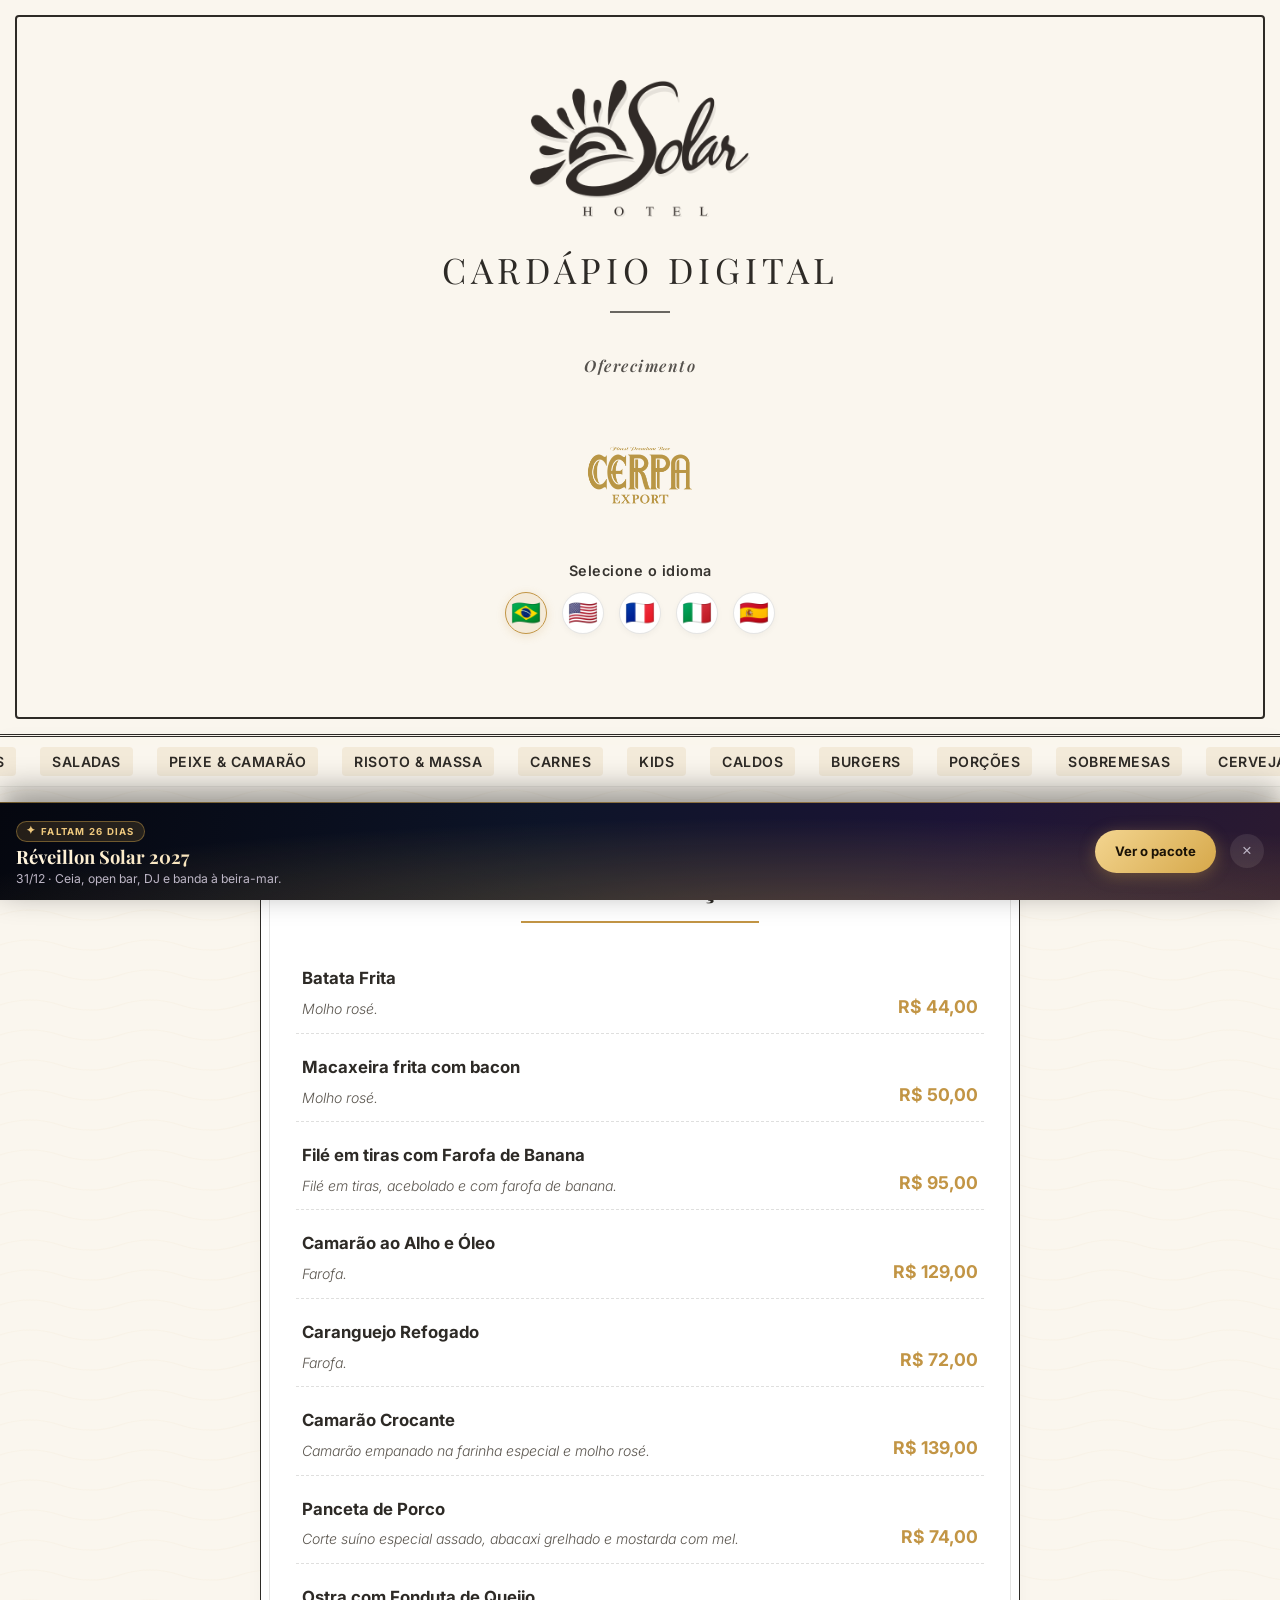
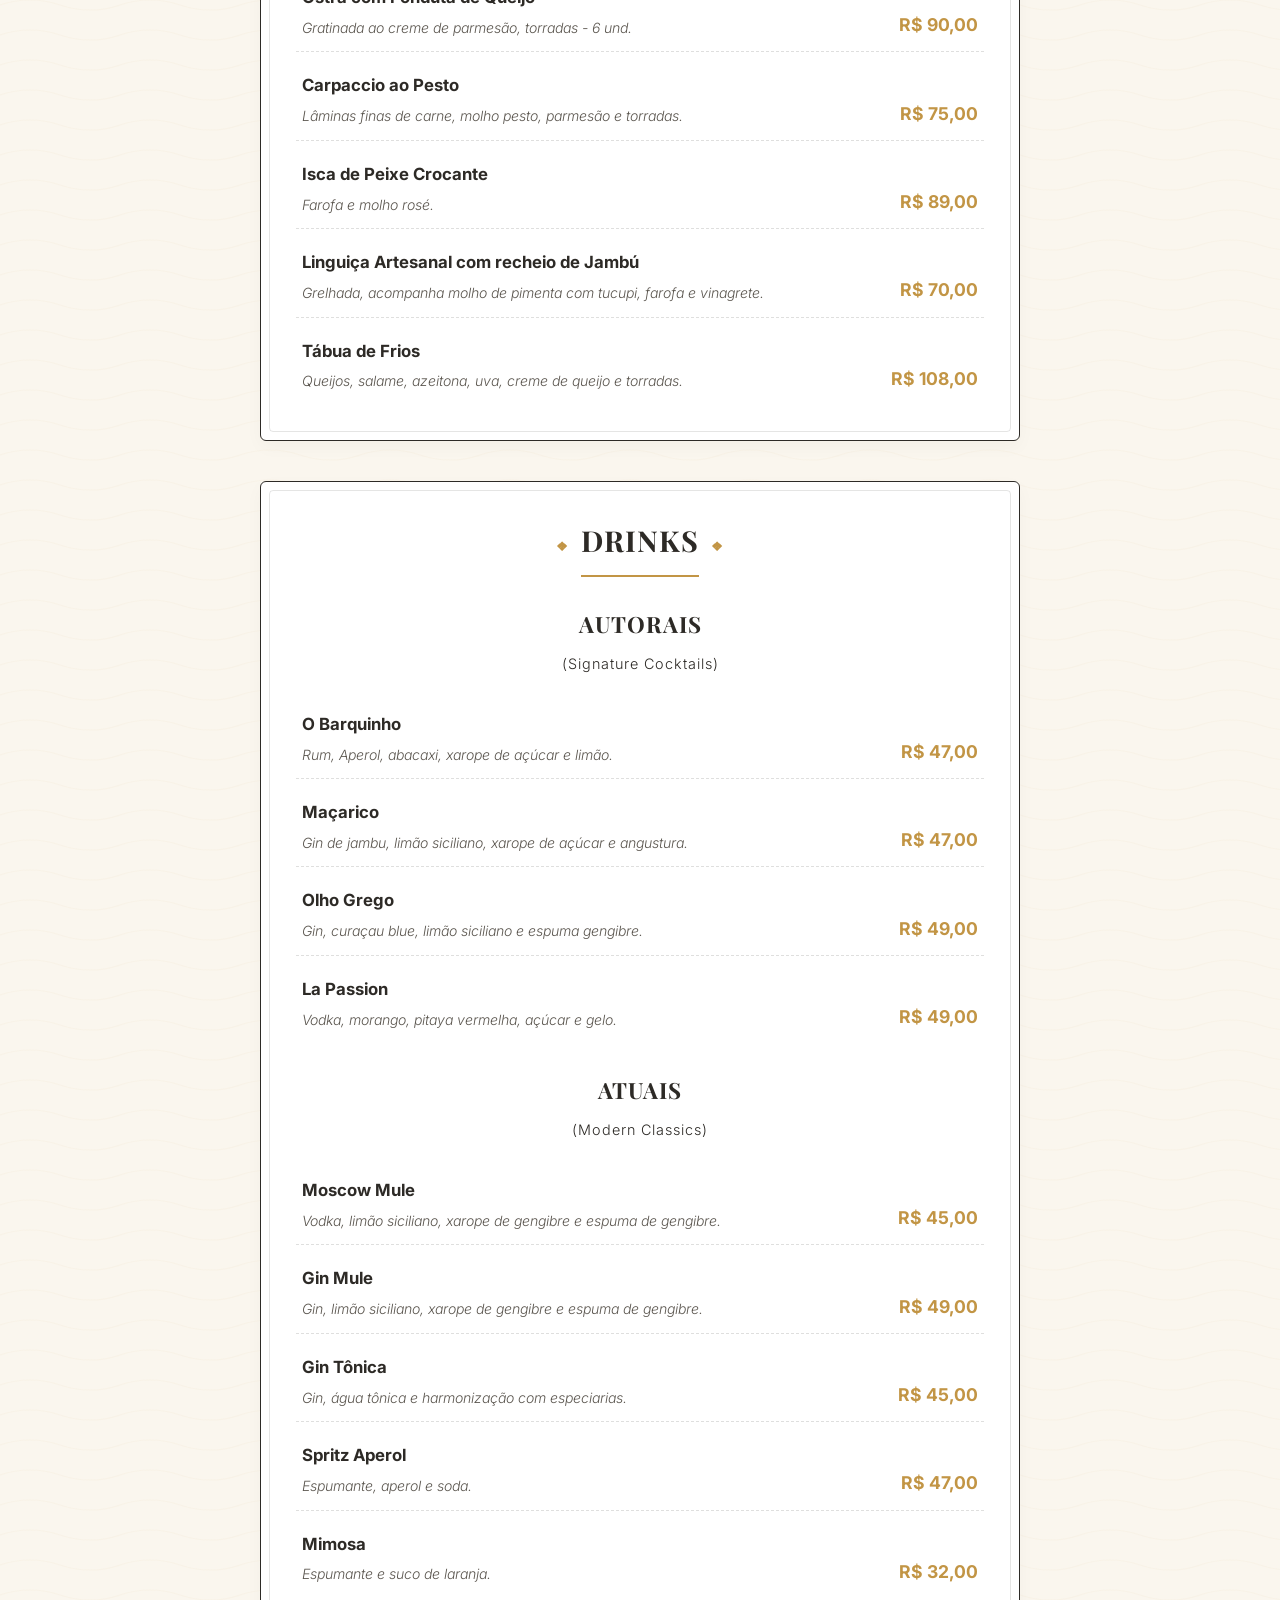
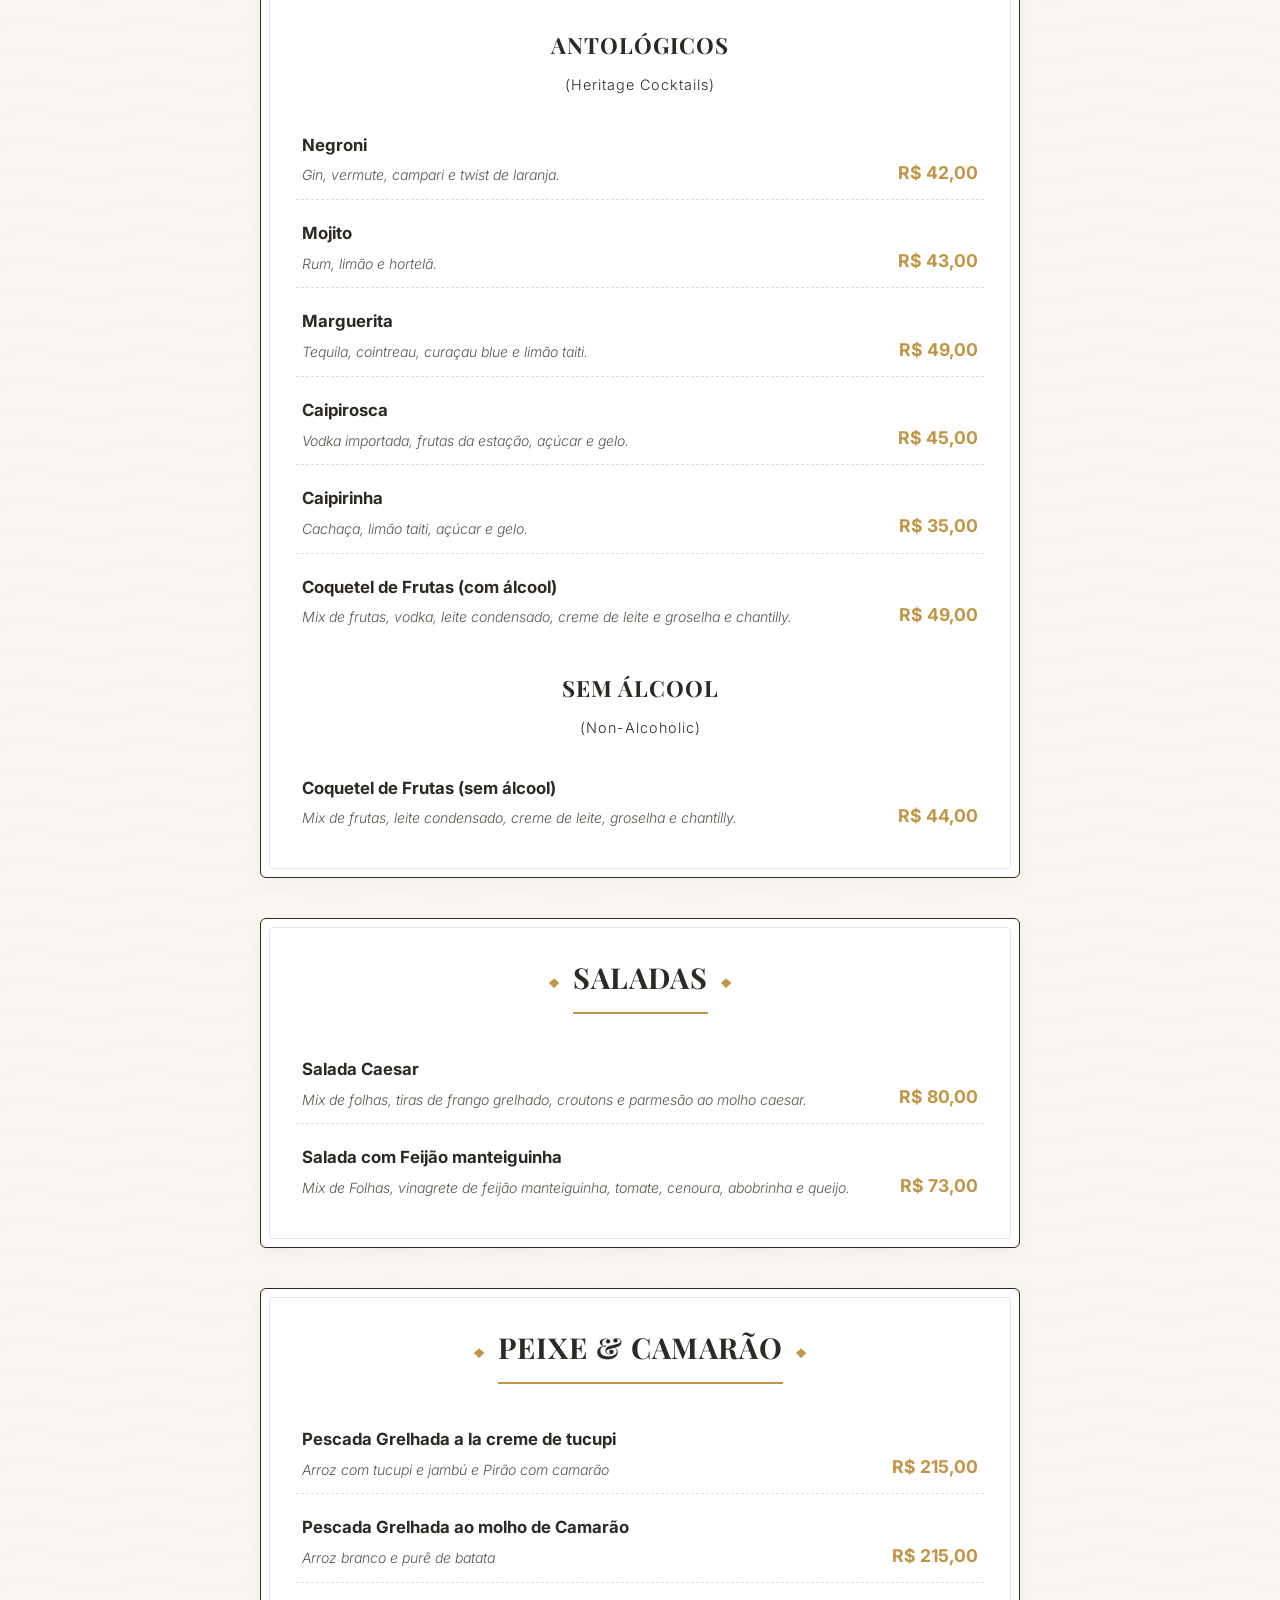
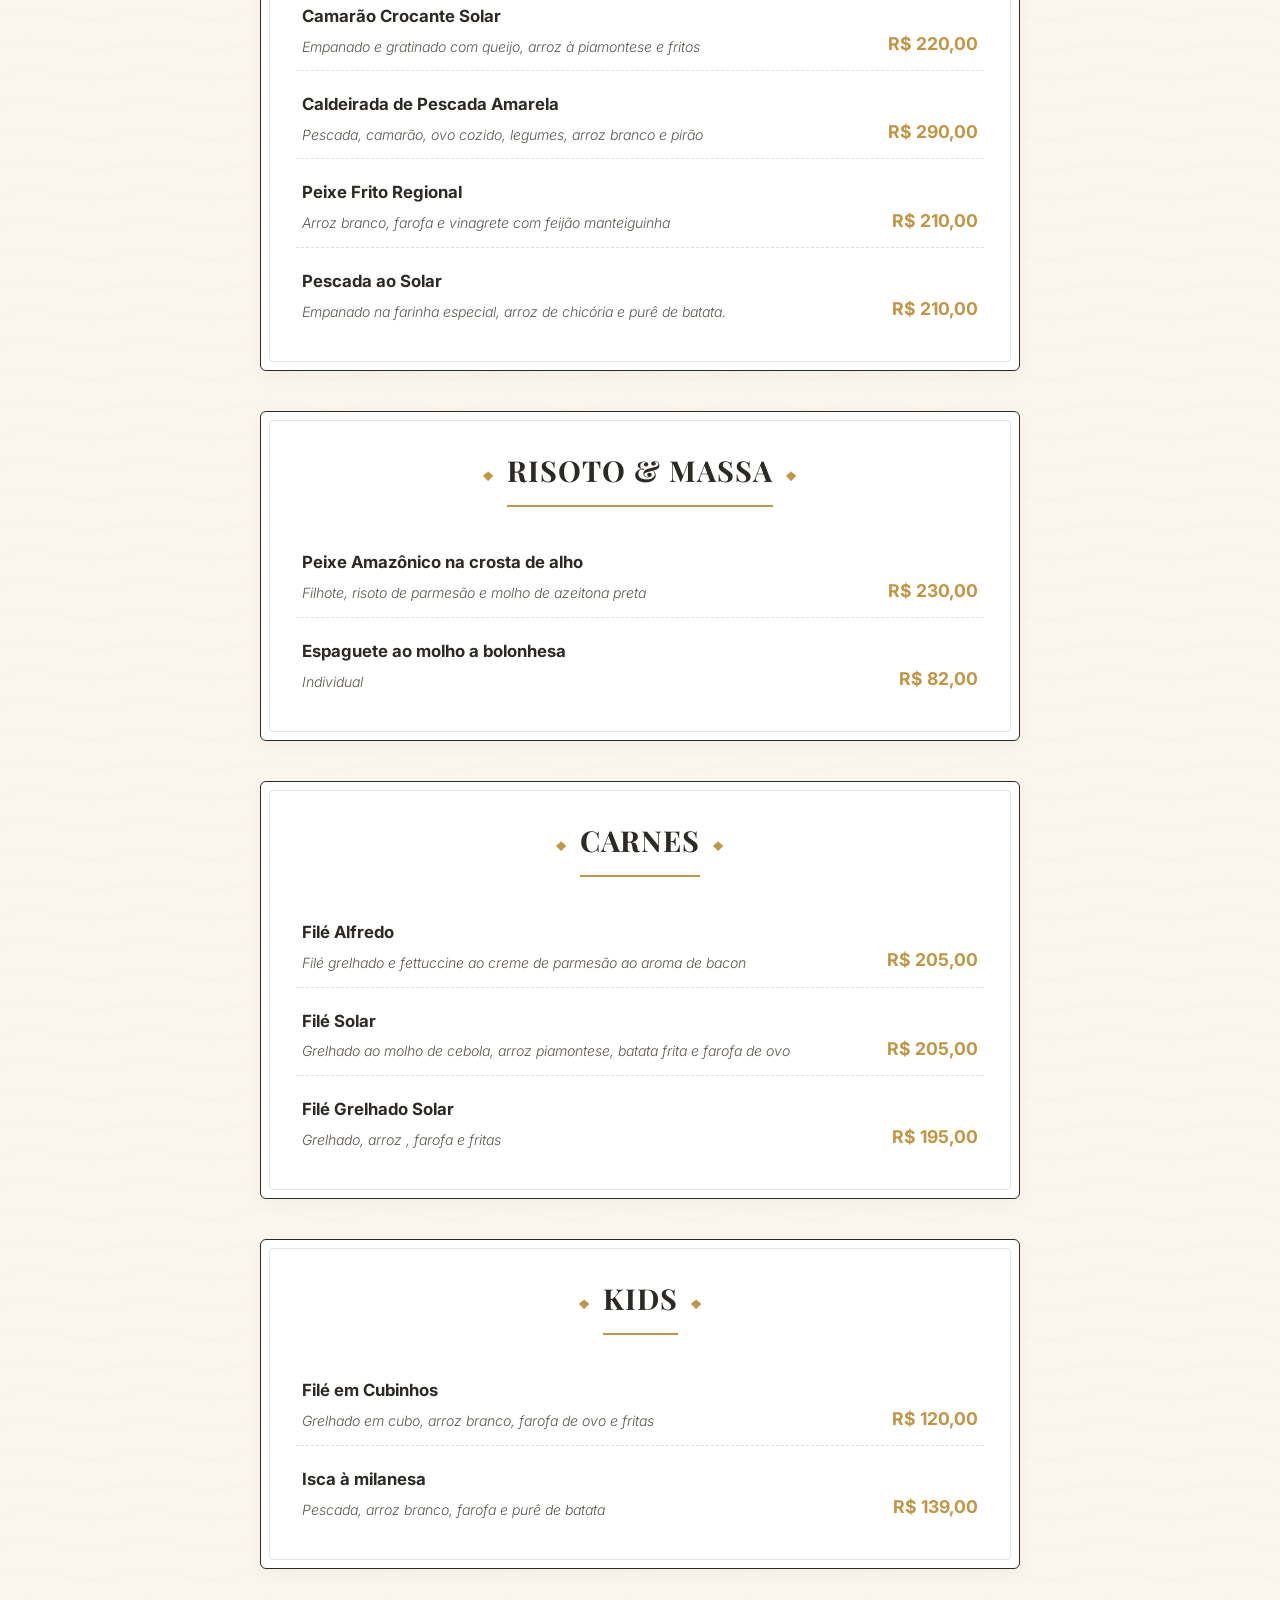
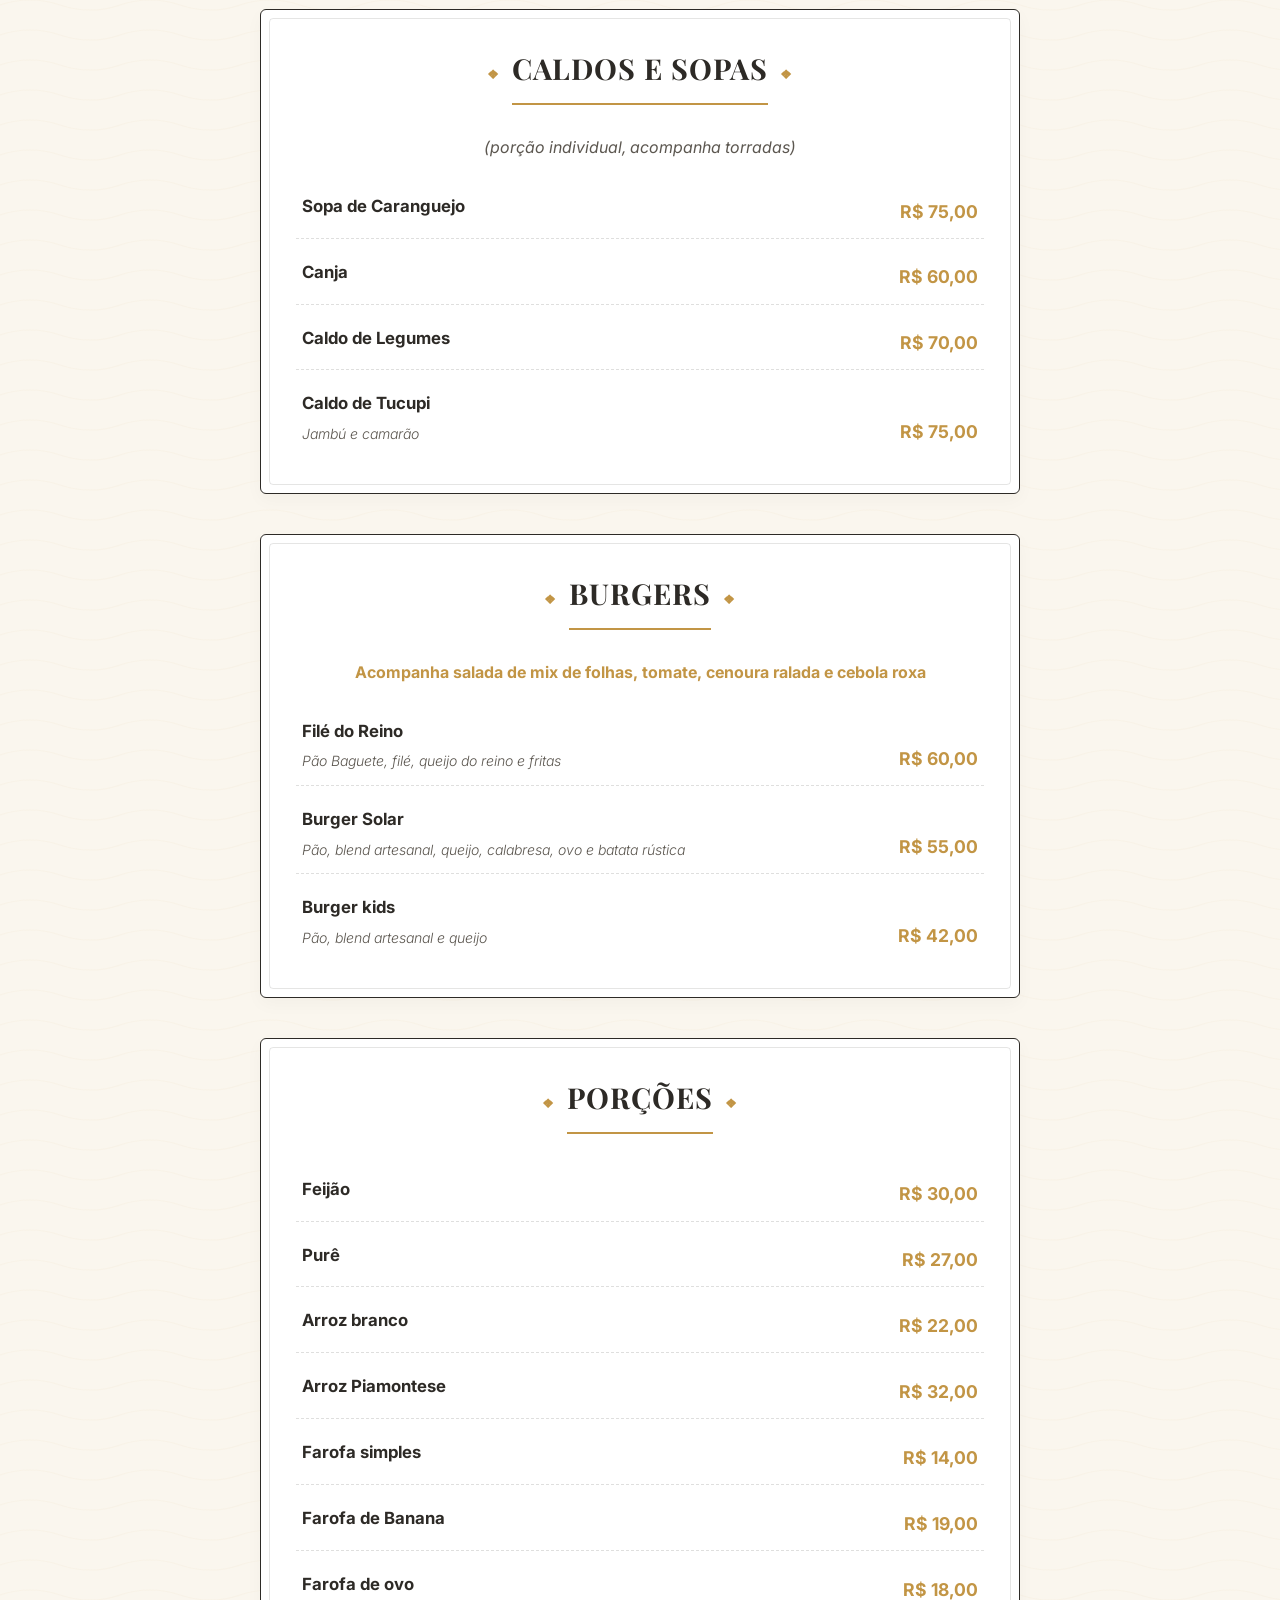
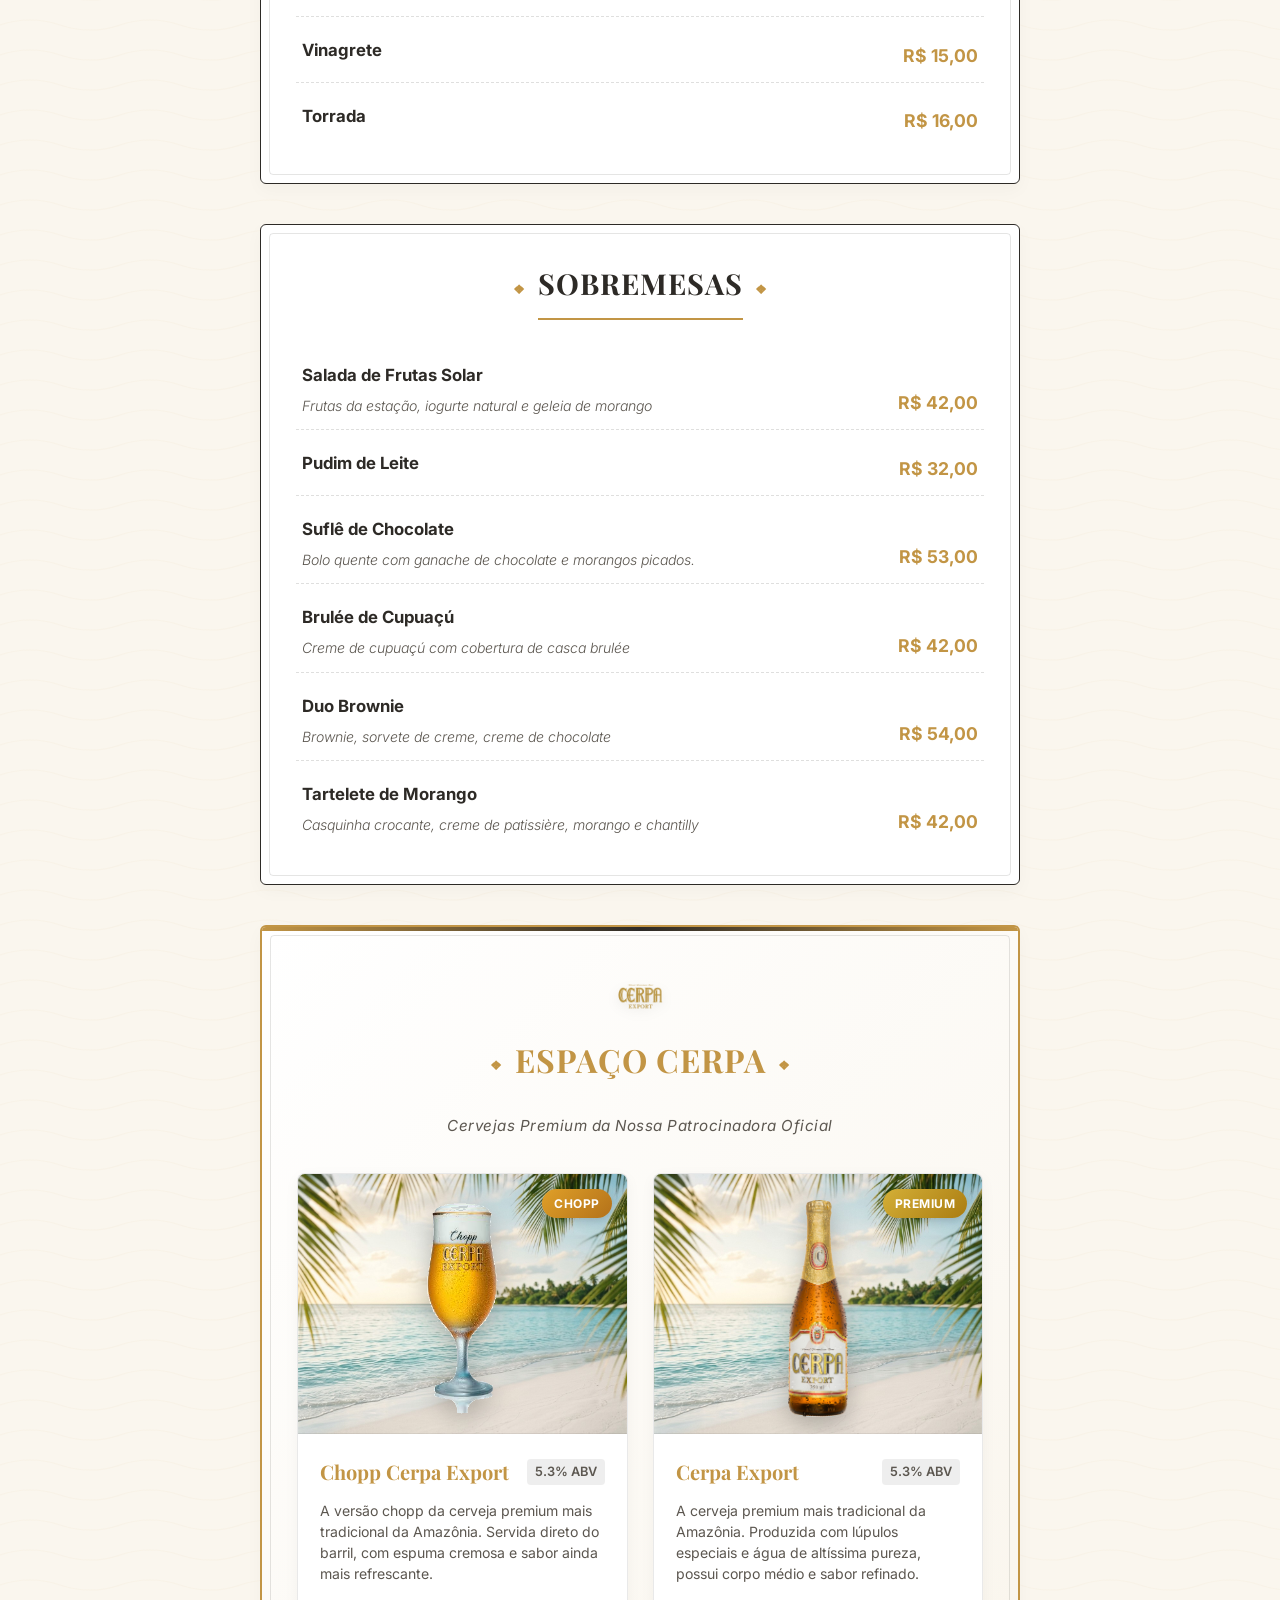
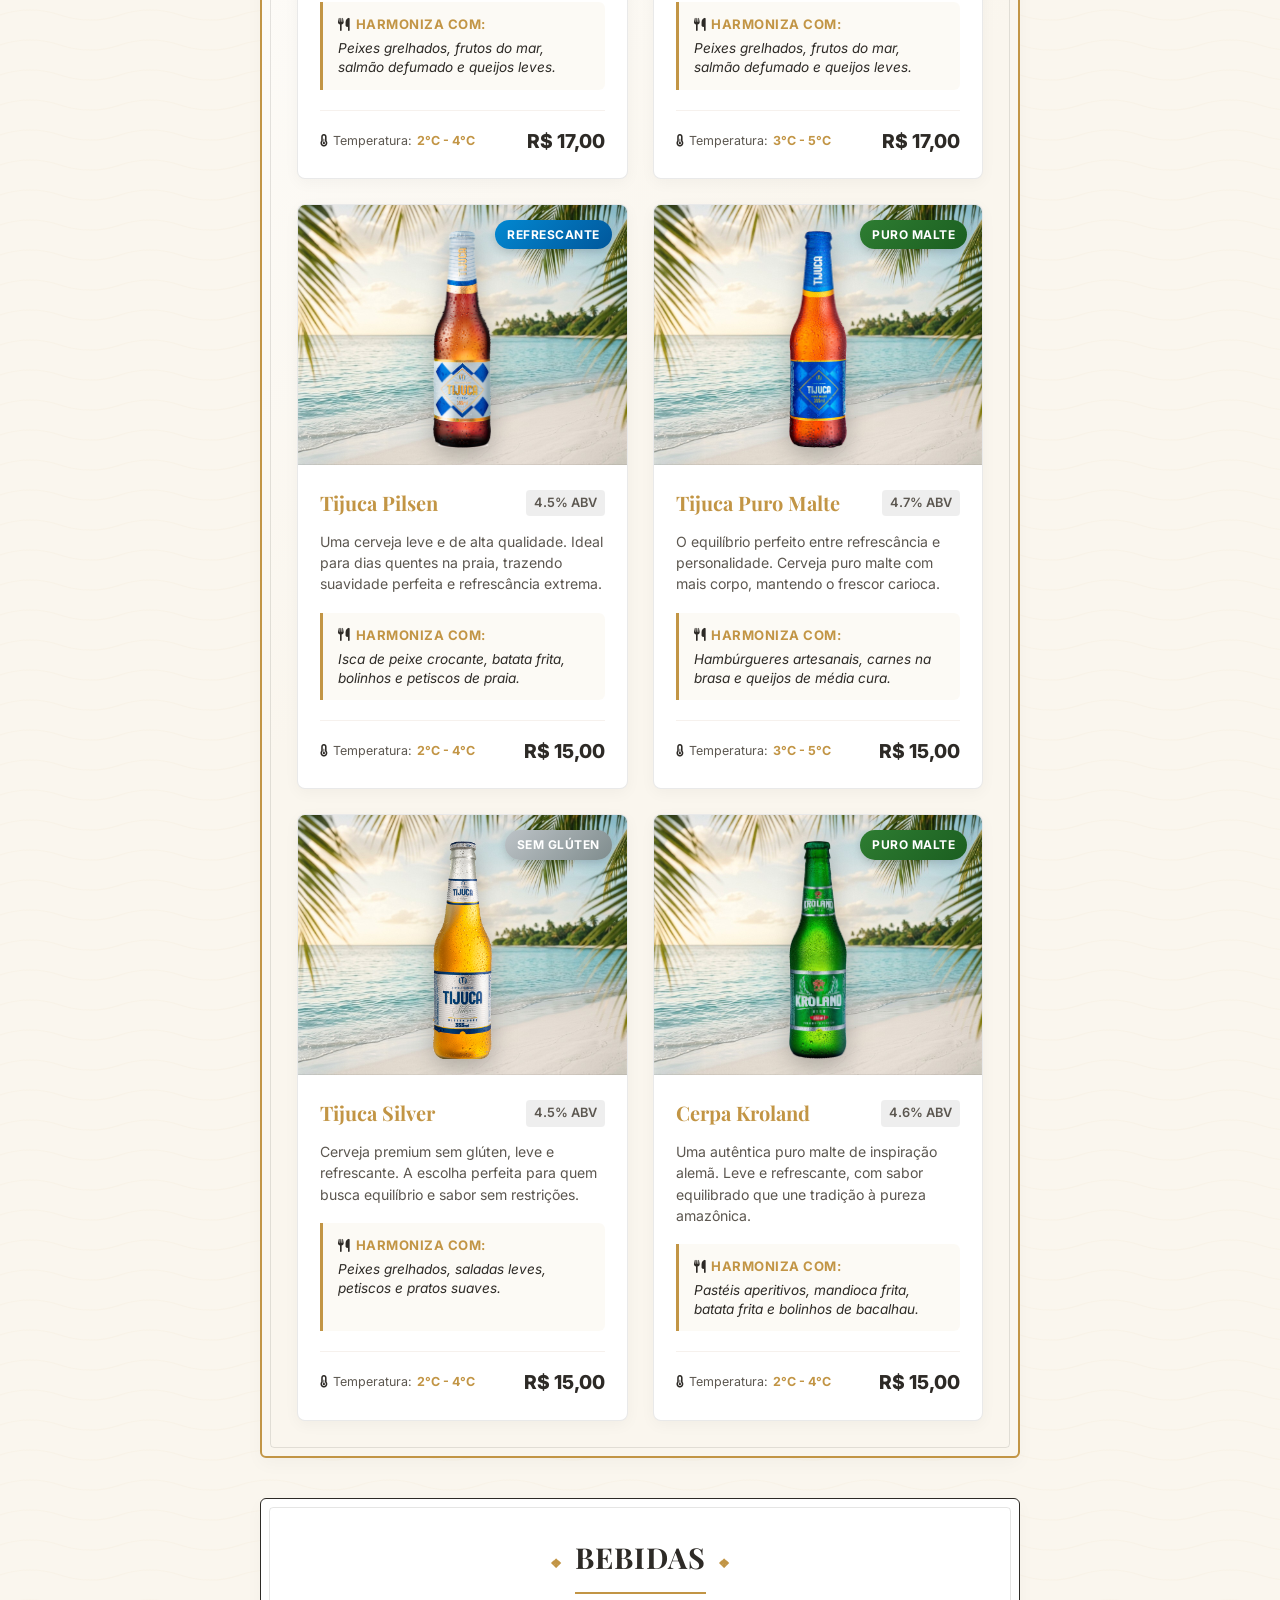
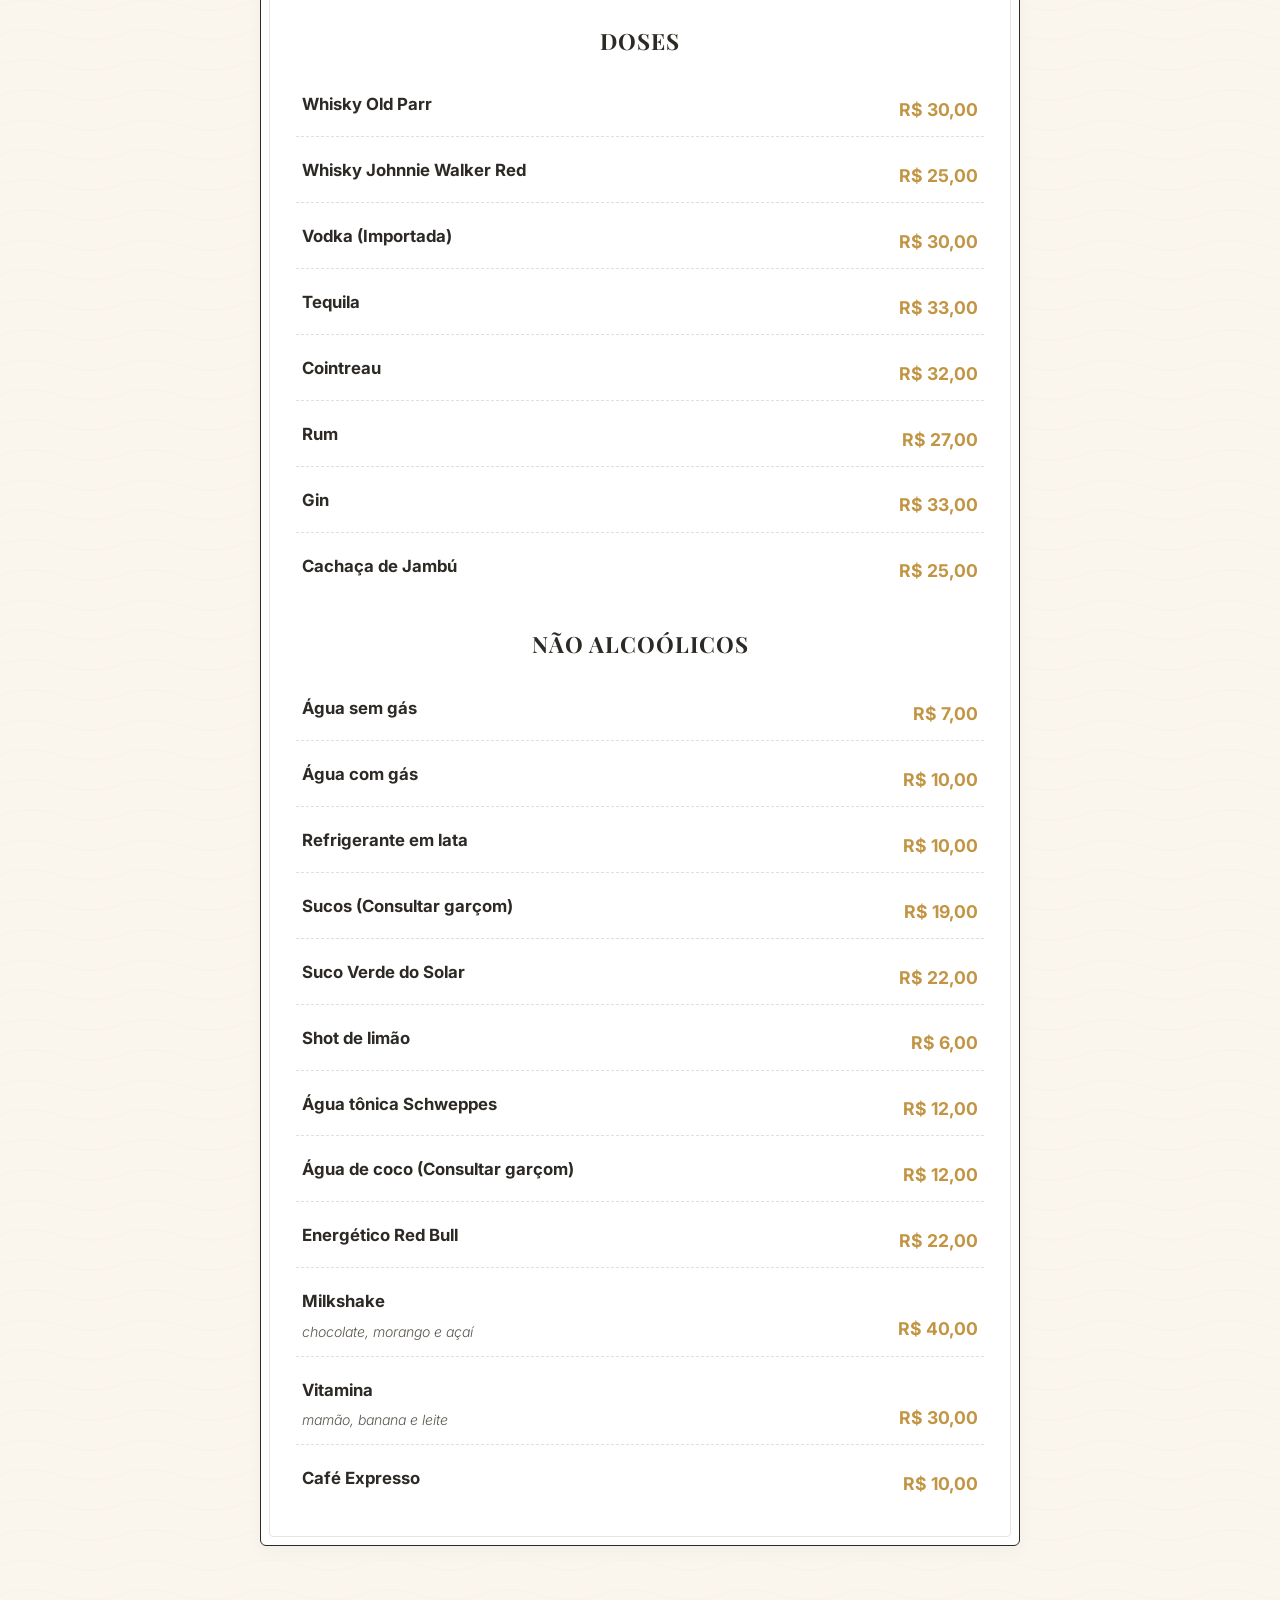
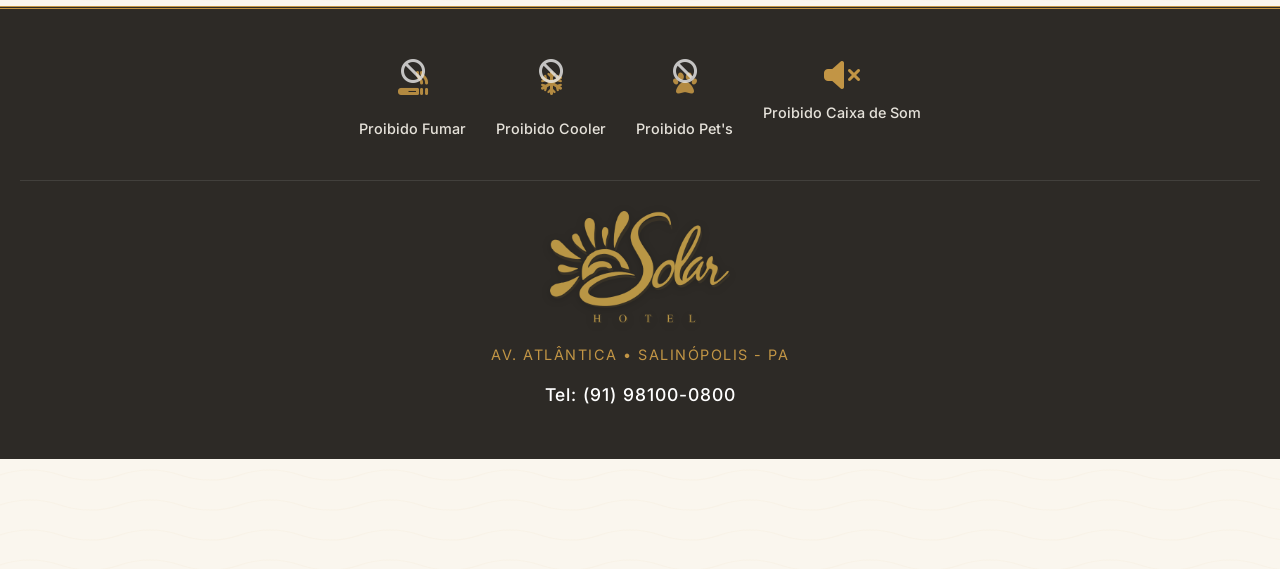
<file: index.html>
<!DOCTYPE html>
<html lang="pt-BR">

<head>
    <meta charset="UTF-8">
    <meta name="viewport" content="width=device-width, initial-scale=1.0">
    <title>Hotel Solar - Cardápio</title>
    <!-- Google Fonts -->
    <link rel="preconnect" href="https://fonts.googleapis.com">
    <link rel="preconnect" href="https://fonts.gstatic.com" crossorigin>
    <link
        href="https://fonts.googleapis.com/css2?family=Kaushan+Script&family=Playfair+Display:wght@400;700&family=Inter:wght@300;400;600;700&display=swap"
        rel="stylesheet">
    <!-- Font Awesome -->
    <link rel="stylesheet" href="https://cdnjs.cloudflare.com/ajax/libs/font-awesome/6.4.0/css/all.min.css">
    <link rel="stylesheet" href="styles.css?v=3">
</head>

<body>

    <header class="hero">
        <div class="hero-content">
            <!-- Logo Image -->
            <img src="hotel-solar-logo.png" alt="Hotel Solar" class="brand-logo">

            <div class="menu-identifier">
                <h1 class="menu-title">Cardápio Digital</h1>
                <div class="title-separator"></div>
            </div>

            <div class="sponsors-container">
                <span class="sponsors-label" data-i18n="sponsors_label">Oferecimento</span>
                <div class="sponsors">
                    <img src="sponsor-2-final-v3.png" alt="Cerpa Export" class="sponsor-logo cerpa">
                </div>
            </div>

            <!-- Language Selector -->
            <div class="language-selector-container">
                <p class="lang-label" data-i18n="select_language">Selecione o idioma</p>
                <div class="language-selector">
                    <button class="lang-btn active" data-lang="pt" aria-label="Português">🇧🇷</button>
                    <button class="lang-btn" data-lang="en" aria-label="English">🇺🇸</button>
                    <button class="lang-btn" data-lang="fr" aria-label="Français">🇫🇷</button>
                    <button class="lang-btn" data-lang="it" aria-label="Italiano">🇮🇹</button>
                    <button class="lang-btn" data-lang="es" aria-label="Español">🇪🇸</button>
                </div>
            </div>
        </div>
    </header>

    <nav class="sticky-nav" id="navbar">
        <ul>
            <li><a href="#entradas" class="active" data-i18n="nav_entradas">Entradas</a></li>
            <li><a href="#drinks" data-i18n="nav_drinks">Drinks</a></li>
            <li><a href="#saladas" data-i18n="nav_saladas">Saladas</a></li>
            <li><a href="#mariscos" data-i18n="nav_mariscos">Peixe & Camarão</a></li>
            <li><a href="#peixes" data-i18n="nav_peixes">Risoto & Massa</a></li>

            <li><a href="#carnes" data-i18n="nav_carnes">Carnes</a></li>
            <li><a href="#kids" data-i18n="nav_kids">Kids</a></li>
            <li><a href="#caldos" data-i18n="nav_caldos">Caldos e Sopas</a></li>
            <li><a href="#burgers" data-i18n="nav_burgers">Burgers</a></li>
            <li><a href="#porcoes" data-i18n="nav_porcoes">Porções</a></li>
            <li><a href="#sobremesas" data-i18n="nav_sobremesas">Sobremesas</a></li>
            <li><a href="#cerpa" data-i18n="nav_cerpa">Cervejas Cerpa</a></li>
            <li><a href="#bebidas" data-i18n="nav_bebidas">Bebidas</a></li>
        </ul>
    </nav>

    <main id="menu">

        <!-- Entradas -->
        <section id="entradas" class="menu-section">
            <h2 class="section-title" data-i18n="section_entradas_title">Entradas</h2>
            <div class="menu-items">
                <div class="menu-item">
                    <div class="item-info">
                        <h3 data-i18n="item_batata_frita_title">Batata Frita</h3>
                        <p class="description" data-i18n="item_batata_frita_desc">Molho rosé.</p>
                    </div>
                    <span class="price">R$ 44,00</span>
                </div>
                <div class="menu-item">
                    <div class="item-info">
                        <h3 data-i18n="item_macaxeira_bacon_title">Macaxeira frita com bacon</h3>
                        <p class="description" data-i18n="item_macaxeira_bacon_desc">Molho rosé.</p>
                    </div>
                    <span class="price">R$ 50,00</span>
                </div>
                <div class="menu-item">
                    <div class="item-info">
                        <h3 data-i18n="item_file_aperitivo_title">Filé Aperitivo</h3>
                        <p class="description" data-i18n="item_file_aperitivo_desc">Grelhado ao molho de cebola e farofa
                            de banana.</p>
                    </div>
                    <span class="price">R$ 95,00</span>
                </div>
                <div class="menu-item">
                    <div class="item-info">
                        <h3 data-i18n="item_camarao_alho_oleo_title">Camarão ao alho e óleo</h3>
                        <p class="description" data-i18n="item_camarao_alho_oleo_desc">Farofa.</p>
                    </div>
                    <span class="price">R$ 129,00</span>
                </div>
                <div class="menu-item">
                    <div class="item-info">
                        <h3 data-i18n="item_caranguejo_refogado_title">Caranguejo Refogado</h3>
                        <p class="description" data-i18n="item_caranguejo_refogado_desc">Farofa.</p>
                    </div>
                    <span class="price">R$ 72,00</span>
                </div>
                <div class="menu-item">
                    <div class="item-info">
                        <h3 data-i18n="item_camarao_crocante_title">Camarão Crocante</h3>
                        <p class="description" data-i18n="item_camarao_crocante_desc">Camarão empanado na farinha
                            especial e molho rosé.</p>
                    </div>
                    <span class="price">R$ 139,00</span>
                </div>
                <div class="menu-item">
                    <div class="item-info">
                        <h3 data-i18n="item_panceta_porco_title">Panceta de Porco</h3>
                        <p class="description" data-i18n="item_panceta_porco_desc">Corte suíno especial assado, abacaxi
                            grelhado e mostarda com mel.</p>
                    </div>
                    <span class="price">R$ 74,00</span>
                </div>
                <div class="menu-item">
                    <div class="item-info">
                        <h3 data-i18n="item_ostra_fonduta_title">Ostra com Fonduta de Queijo</h3>
                        <p class="description" data-i18n="item_ostra_fonduta_desc">Gratinada ao creme de parmesão,
                            torradas - 6 und.</p>
                    </div>
                    <span class="price">R$ 90,00</span>
                </div>
                <div class="menu-item">
                    <div class="item-info">
                        <h3 data-i18n="item_carpaccio_pesto_title">Carpaccio ao Pesto</h3>
                        <p class="description" data-i18n="item_carpaccio_pesto_desc">Lâminas finas de carne, molho
                            pesto, parmesão e torradas.</p>
                    </div>
                    <span class="price">R$ 75,00</span>
                </div>
                <div class="menu-item">
                    <div class="item-info">
                        <h3 data-i18n="item_isca_peixe_title">Isca de Peixe Crocante</h3>
                        <p class="description" data-i18n="item_isca_peixe_desc">Farofa e molho rosé.</p>
                    </div>
                    <span class="price">R$ 89,00</span>
                </div>
                <div class="menu-item">
                    <div class="item-info">
                        <h3 data-i18n="item_linguica_jambu_title">Linguiça Artesanal com recheio de Jambú</h3>
                        <p class="description" data-i18n="item_linguica_jambu_desc">Grelhada, acompanha molho de pimenta
                            com tucupi, farofa e vinagrete.</p>
                    </div>
                    <span class="price">R$ 70,00</span>
                </div>
                <div class="menu-item">
                    <div class="item-info">
                        <h3 data-i18n="item_tabua_frios_title">Tábua de Frios</h3>
                        <p class="description" data-i18n="item_tabua_frios_desc">Queijos, salame, azeitona, uva, creme
                            de queijo e torradas.</p>
                    </div>
                    <span class="price">R$ 108,00</span>
                </div>
            </div>

        </section>

        <!-- Drinks -->
        <section id="drinks" class="menu-section">
            <h2 class="section-title" data-i18n="section_drinks_title">Drinks</h2>

            <!-- Autorais -->
            <h3 style="text-align:center; margin: 20px 0; font-family: var(--font-heading); font-size: 1.4rem;">
                <span data-i18n="section_drinks_subtitle_autorais">Autorais</span>
                <br><span
                    style="font-size: 0.9rem; font-family: var(--font-body); font-weight: 300; text-transform: none;">(Signature
                    Cocktails)</span>
            </h3>
            <div class="menu-items">

                <div class="menu-item">
                    <div class="item-info">
                        <h3 data-i18n="item_o_barquinho_title">O Barquinho</h3>
                        <p class="description" data-i18n="item_o_barquinho_desc">Rum, Aperol, abacaxi, xarope de açúcar
                            e limão.</p>
                    </div>
                    <span class="price">R$ 47,00</span>
                </div>
                <div class="menu-item">
                    <div class="item-info">
                        <h3 data-i18n="item_macarico_title">Maçarico</h3>
                        <p class="description" data-i18n="item_macarico_desc">Gin de jambu, limão siciliano, xarope de
                            açúcar e angustura.</p>
                    </div>
                    <span class="price">R$ 47,00</span>
                </div>



                <div class="menu-item">
                    <div class="item-info">
                        <h3 data-i18n="item_olho_grego_title">Olho Grego</h3>
                        <p class="description" data-i18n="item_olho_grego_desc">Gin, curaçau blue, limão siciliano e
                            espuma gengibre.</p>
                    </div>
                    <span class="price">R$ 49,00</span>
                </div>
                <div class="menu-item">
                    <div class="item-info">
                        <h3 data-i18n="item_la_passion_title">La Passion</h3>
                        <p class="description" data-i18n="item_la_passion_desc">Vodka, morango, pitaya vermelha, açúcar
                            e gelo.</p>
                    </div>
                    <span class="price">R$ 49,00</span>
                </div>
            </div>

            <!-- Atuais -->
            <h3 style="text-align:center; margin: 30px 0 20px 0; font-family: var(--font-heading); font-size: 1.4rem;">
                <span data-i18n="section_drinks_subtitle_atuais">Atuais</span> <br><span
                    style="font-size: 0.9rem; font-family: var(--font-body); font-weight: 300; text-transform: none;">(Modern
                    Classics)</span>
            </h3>
            <div class="menu-items">
                <div class="menu-item">
                    <div class="item-info">
                        <h3 data-i18n="item_moscow_mule_title">Moscow Mule</h3>
                        <p class="description" data-i18n="item_moscow_mule_desc">Vodka, limão siciliano, xarope de
                            gengibre e espuma de gengibre.</p>
                    </div>
                    <span class="price">R$ 45,00</span>
                </div>
                <div class="menu-item">
                    <div class="item-info">
                        <h3 data-i18n="item_gin_mule_title">Gin Mule</h3>
                        <p class="description" data-i18n="item_gin_mule_desc">Gin, limão siciliano, xarope de gengibre e
                            espuma de gengibre.</p>
                    </div>
                    <span class="price">R$ 49,00</span>
                </div>
                <div class="menu-item">
                    <div class="item-info">
                        <h3 data-i18n="item_gin_tonica_title">Gin Tônica</h3>
                        <p class="description" data-i18n="item_gin_tonica_desc">Gin, água tônica e harmonização com
                            especiarias.</p>
                    </div>
                    <span class="price">R$ 45,00</span>
                </div>
                <div class="menu-item">
                    <div class="item-info">
                        <h3 data-i18n="item_spritz_aperol_title">Spritz Aperol</h3>
                        <p class="description" data-i18n="item_spritz_aperol_desc">Espumante, aperol e soda.</p>
                    </div>
                    <span class="price">R$ 47,00</span>
                </div>
                <div class="menu-item">
                    <div class="item-info">
                        <h3 data-i18n="item_mimosa_title">Mimosa</h3>
                        <p class="description" data-i18n="item_mimosa_desc">Espumante e suco de laranja.</p>
                    </div>
                    <span class="price">R$ 32,00</span>
                </div>
            </div>

            <!-- Antológicos -->
            <h3 style="text-align:center; margin: 30px 0 20px 0; font-family: var(--font-heading); font-size: 1.4rem;">
                <span data-i18n="section_drinks_subtitle_antologicos">Antológicos</span> <br><span
                    style="font-size: 0.9rem; font-family: var(--font-body); font-weight: 300; text-transform: none;">(Heritage
                    Cocktails)</span>
            </h3>
            <div class="menu-items">
                <div class="menu-item">
                    <div class="item-info">
                        <h3 data-i18n="item_negroni_title">Negroni</h3>
                        <p class="description" data-i18n="item_negroni_desc">Gin, vermute, campari e twist de laranja.
                        </p>
                    </div>
                    <span class="price">R$ 42,00</span>
                </div>
                <div class="menu-item">
                    <div class="item-info">
                        <h3 data-i18n="item_mojito_title">Mojito</h3>
                        <p class="description" data-i18n="item_mojito_desc">Rum, limão e hortelã.</p>
                    </div>
                    <span class="price">R$ 43,00</span>
                </div>
                <div class="menu-item">
                    <div class="item-info">
                        <h3 data-i18n="item_marguerita_title">Marguerita</h3>
                        <p class="description" data-i18n="item_marguerita_desc">Tequila, cointreau, curaçau blue e limão
                            taiti.</p>
                    </div>
                    <span class="price">R$ 49,00</span>
                </div>




                <div class="menu-item">
                    <div class="item-info">
                        <h3 data-i18n="item_caipirosca_title">Caipirosca</h3>
                        <p class="description" data-i18n="item_caipirosca_desc">Vodka importada, frutas da estação,
                            açúcar e gelo.</p>
                    </div>
                    <span class="price">R$ 45,00</span>
                </div>
                <div class="menu-item">
                    <div class="item-info">
                        <h3 data-i18n="item_caipirinha_title">Caipirinha</h3>
                        <p class="description" data-i18n="item_caipirinha_desc">Cachaça, limão taiti, açúcar e gelo.</p>
                    </div>
                    <span class="price">R$ 35,00</span>
                </div>
                <div class="menu-item">
                    <div class="item-info">
                        <h3 data-i18n="item_coquetel_frutas_title">Coquetel de Frutas (com álcool)</h3>
                        <p class="description" data-i18n="item_coquetel_frutas_desc">Mix de frutas, vodka, leite
                            condensado, creme de leite e groselha e
                            chantilly.</p>
                    </div>
                    <span class="price">R$ 49,00</span>
                </div>
            </div>

            <!-- Sem Álcool -->
            <h3 style="text-align:center; margin: 30px 0 20px 0; font-family: var(--font-heading); font-size: 1.4rem;">
                <span data-i18n="section_drinks_subtitle_sem_alcool">Sem Álcool</span> <br><span
                    style="font-size: 0.9rem; font-family: var(--font-body); font-weight: 300; text-transform: none;">(Non-Alcoholic)</span>
            </h3>
            <div class="menu-items">
                <div class="menu-item">
                    <div class="item-info">
                        <h3 data-i18n="item_coquetel_frutas_sem_alcool_title">Coquetel de Frutas (sem álcool)</h3>
                        <p class="description" data-i18n="item_coquetel_frutas_sem_alcool_desc">Mix de frutas, leite
                            condensado, creme de leite, groselha e chantilly.
                        </p>
                    </div>
                    <span class="price">R$ 44,00</span>
                </div>
            </div>
        </section>

        <!-- Saladas -->
        <section id="saladas" class="menu-section">
            <h2 class="section-title" data-i18n="section_saladas_title">Saladas</h2>
            <div class="menu-items">
                <div class="menu-item">
                    <div class="item-info">
                        <h3 data-i18n="item_salada_caesar_title">Salada Caesar</h3>
                        <p class="description" data-i18n="item_salada_caesar_desc">Mix de folhas, tiras de frango
                            grelhado, croutons e parmesão ao molho
                            caesar.</p>
                    </div>
                    <span class="price">R$ 80,00</span>
                </div>
                <div class="menu-item">
                    <div class="item-info">
                        <h3 data-i18n="item_salada_feijao_manteiguinha_title">Salada com Feijão manteiguinha</h3>
                        <p class="description" data-i18n="item_salada_feijao_manteiguinha_desc">Mix de Folhas, vinagrete
                            de feijão manteiguinha, tomate, cenoura,
                            abobrinha e queijo.</p>
                    </div>
                    <span class="price">R$ 73,00</span>
                </div>
            </div>
        </section>

        <!-- Mariscos (Renamed from Saladas) -->
        <section id="mariscos" class="menu-section">
            <h2 class="section-title" data-i18n="section_mariscos_title">Peixe & Camarão</h2>
            <div class="menu-items">
                <div class="menu-item">
                    <div class="item-info">
                        <h3 data-i18n="item_pescada_tucupi_title">Pescada Grelhada a la creme de tucupi</h3>
                        <p class="description" data-i18n="item_pescada_tucupi_desc">Arroz com tucupi e jambú e Pirão com
                            camarão</p>
                    </div>
                    <span class="price">R$ 215,00</span>
                </div>
                <div class="menu-item">
                    <div class="item-info">
                        <h3 data-i18n="item_pescada_camarao_title">Pescada Grelhada ao molho de Camarão</h3>
                        <p class="description" data-i18n="item_pescada_camarao_desc">Arroz branco e purê de batata</p>
                    </div>
                    <span class="price">R$ 215,00</span>
                </div>
                <div class="menu-item">
                    <div class="item-info">
                        <h3 data-i18n="item_camarao_solar_title">Camarão Crocante Solar</h3>
                        <p class="description" data-i18n="item_camarao_solar_desc">Empanado e gratinado com queijo,
                            arroz à piamontese e fritos</p>
                    </div>
                    <span class="price">R$ 220,00</span>
                </div>
                <div class="menu-item">
                    <div class="item-info">
                        <h3 data-i18n="item_caldeirada_pescada_title">Caldeirada de Pescada Amarela</h3>
                        <p class="description" data-i18n="item_caldeirada_pescada_desc">Pescada, camarão, ovo cozido,
                            legumes, arroz branco e pirão</p>
                    </div>
                    <span class="price">R$ 290,00</span>
                </div>
                <div class="menu-item">
                    <div class="item-info">
                        <h3 data-i18n="item_peixe_frito_regional_title">Peixe Frito Regional</h3>
                        <p class="description" data-i18n="item_peixe_frito_regional_desc">Arroz branco, farofa e
                            vinagrete com feijão manteiguinha</p>
                    </div>
                    <span class="price">R$ 210,00</span>
                </div>
                <div class="menu-item">
                    <div class="item-info">
                        <h3 data-i18n="item_pescada_solar_title">Pescada ao Solar</h3>
                        <p class="description" data-i18n="item_pescada_solar_desc">Empanado na farinha especial, arroz
                            de chicória e purê de batata.</p>
                    </div>
                    <span class="price">R$ 210,00</span>
                </div>
            </div>
        </section>

        <!-- Risoto & Massa (Replacement for Peixes) -->
        <section id="peixes" class="menu-section">
            <h2 class="section-title" data-i18n="section_peixes_title">Risoto & Massa</h2>
            <div class="menu-items">
                <div class="menu-item">
                    <div class="item-info">
                        <h3 data-i18n="item_peixe_amazonico_title">Peixe Amazônico na crosta de alho</h3>
                        <p class="description" data-i18n="item_peixe_amazonico_desc">Filhote, risoto de parmesão e molho
                            de azeitona preta</p>
                    </div>
                    <span class="price">R$ 230,00</span>
                </div>
                <div class="menu-item">
                    <div class="item-info">
                        <h3 data-i18n="item_espaguete_bolonhesa_title">Espaguete ao molho a bolonhesa</h3>
                        <p class="description" data-i18n="item_espaguete_bolonhesa_desc">Individual</p>
                    </div>
                    <span class="price">R$ 82,00</span>
                </div>
            </div>
        </section>

        <!-- Carnes -->
        <section id="carnes" class="menu-section">
            <h2 class="section-title" data-i18n="section_carnes_title">Carnes</h2>
            <div class="menu-items">
                <div class="menu-item">
                    <div class="item-info">
                        <h3 data-i18n="item_file_alfredo_title">Filé Alfredo</h3>
                        <p class="description" data-i18n="item_file_alfredo_desc">Filé grelhado e fettuccine ao creme de
                            parmesão ao aroma de bacon</p>
                    </div>
                    <span class="price">R$ 205,00</span>
                </div>
                <div class="menu-item">
                    <div class="item-info">
                        <h3 data-i18n="item_file_solar_title">Filé Solar</h3>
                        <p class="description" data-i18n="item_file_solar_desc">Grelhado ao molho de cebola, arroz
                            piamontese, batata frita e farofa de
                            ovo</p>
                    </div>
                    <span class="price">R$ 205,00</span>
                </div>
                <div class="menu-item">
                    <div class="item-info">
                        <h3 data-i18n="item_file_grelhado_solar_title">Filé Grelhado Solar</h3>
                        <p class="description" data-i18n="item_file_grelhado_solar_desc">Grelhado, arroz , farofa e
                            fritas</p>
                    </div>
                    <span class="price">R$ 195,00</span>
                </div>
            </div>
        </section>

        <!-- Kids -->
        <section id="kids" class="menu-section">
            <h2 class="section-title" data-i18n="section_kids_title">Kids</h2>
            <div class="menu-items">
                <div class="menu-item">
                    <div class="item-info">
                        <h3 data-i18n="item_file_cubinhos_title">Filé em Cubinhos</h3>
                        <p class="description" data-i18n="item_file_cubinhos_desc">Grelhado em cubo, arroz branco,
                            farofa de ovo e fritas</p>
                    </div>
                    <span class="price">R$ 120,00</span>
                </div>
                <div class="menu-item">
                    <div class="item-info">
                        <h3 data-i18n="item_isca_milanesa_title">Isca à milanesa</h3>
                        <p class="description" data-i18n="item_isca_milanesa_desc">Pescada, arroz branco, farofa e purê
                            de batata</p>
                    </div>
                    <span class="price">R$ 139,00</span>
                </div>
            </div>
        </section>

        </section>

        <!-- Caldos e Sopas -->
        <section id="caldos" class="menu-section">
            <h2 class="section-title" data-i18n="section_caldos_title">Caldos e Sopas</h2>
            <p style="text-align: center; margin-bottom: 20px; font-style: italic; color: var(--light-text);"
                data-i18n="section_caldos_subtitle">(porção
                individual, acompanha torradas)</p>
            <div class="menu-items">
                <div class="menu-item">
                    <div class="item-info">
                        <h3 data-i18n="item_sopa_caranguejo_title">Sopa de Caranguejo</h3>
                    </div>
                    <span class="price">R$ 75,00</span>
                </div>
                <div class="menu-item">
                    <div class="item-info">
                        <h3 data-i18n="item_canja_title">Canja</h3>
                    </div>
                    <span class="price">R$ 60,00</span>
                </div>
                <div class="menu-item">
                    <div class="item-info">
                        <h3 data-i18n="item_caldo_legumes_title">Caldo de Legumes com carne</h3>
                    </div>
                    <span class="price">R$ 70,00</span>
                </div>
                <div class="menu-item">
                    <div class="item-info">
                        <h3 data-i18n="item_caldo_tucupi_title">Caldo de Tucupi</h3>
                        <p class="description" data-i18n="item_caldo_tucupi_desc">Jambú e camarão</p>
                    </div>
                    <span class="price">R$ 75,00</span>
                </div>
            </div>
        </section>

        </section>

        <!-- Burgers -->
        <section id="burgers" class="menu-section">
            <h2 class="section-title" data-i18n="section_burgers_title">Burgers</h2>
            <p style="text-align: center; margin-bottom: 20px; font-weight: bold; color: var(--secondary-color);"
                data-i18n="section_burgers_subtitle">
                Acompanha salada de mix de folhas, tomate, cenoura ralada e cebola roxa</p>
            <div class="menu-items">
                <div class="menu-item">
                    <div class="item-info">
                        <h3 data-i18n="item_file_do_reino_title">Filé do Reino</h3>
                        <p class="description" data-i18n="item_file_do_reino_desc">Pão Baguete, filé, queijo do reino e
                            fritas</p>
                    </div>
                    <span class="price">R$ 60,00</span>
                </div>
                <div class="menu-item">
                    <div class="item-info">
                        <h3 data-i18n="item_burger_solar_title">Burger Solar</h3>
                        <p class="description" data-i18n="item_burger_solar_desc">Pão, blend artesanal, queijo,
                            calabresa, ovo e batata rústica</p>
                    </div>
                    <span class="price">R$ 55,00</span>
                </div>
                <div class="menu-item">
                    <div class="item-info">
                        <h3 data-i18n="item_burger_kids_title">Burger kids</h3>
                        <p class="description" data-i18n="item_burger_kids_desc">Pão, blend artesanal e queijo</p>
                    </div>
                    <span class="price">R$ 42,00</span>
                </div>
            </div>
        </section>

        </section>

        <!-- Porções -->
        <section id="porcoes" class="menu-section">
            <h2 class="section-title" data-i18n="section_porcoes_title">Porções</h2>
            <div class="menu-items">
                <div class="menu-item">
                    <div class="item-info">
                        <h3 data-i18n="item_feijao_title">Feijão</h3>
                    </div>
                    <span class="price">R$ 30,00</span>
                </div>
                <div class="menu-item">
                    <div class="item-info">
                        <h3 data-i18n="item_pure_title">Purê</h3>
                    </div>
                    <span class="price">R$ 27,00</span>
                </div>
                <div class="menu-item">
                    <div class="item-info">
                        <h3 data-i18n="item_arroz_branco_title">Arroz branco</h3>
                    </div>
                    <span class="price">R$ 22,00</span>
                </div>
                <div class="menu-item">
                    <div class="item-info">
                        <h3 data-i18n="item_arroz_piamontese_title">Arroz Piamontese</h3>
                    </div>
                    <span class="price">R$ 32,00</span>
                </div>
                <div class="menu-item">
                    <div class="item-info">
                        <h3 data-i18n="item_farofa_simples_title">Farofa simples</h3>
                    </div>
                    <span class="price">R$ 14,00</span>
                </div>
                <div class="menu-item">
                    <div class="item-info">
                        <h3 data-i18n="item_farofa_banana_title">Farofa de Banana</h3>
                    </div>
                    <span class="price">R$ 19,00</span>
                </div>
                <div class="menu-item">
                    <div class="item-info">
                        <h3 data-i18n="item_farofa_ovo_title">Farofa de ovo</h3>
                    </div>
                    <span class="price">R$ 18,00</span>
                </div>
                <div class="menu-item">
                    <div class="item-info">
                        <h3 data-i18n="item_vinagrete_title">Vinagrete</h3>
                    </div>
                    <span class="price">R$ 15,00</span>
                </div>
                <div class="menu-item">
                    <div class="item-info">
                        <h3 data-i18n="item_torrada_title">Torrada</h3>
                    </div>
                    <span class="price">R$ 16,00</span>
                </div>
            </div>
        </section>

        <!-- Sobremesas -->
        <section id="sobremesas" class="menu-section">
            <h2 class="section-title" data-i18n="section_sobremesas_title">Sobremesas</h2>
            <div class="menu-items">
                <div class="menu-item">
                    <div class="item-info">
                        <h3 data-i18n="item_salada_frutas_solar_title">Salada de Frutas Solar</h3>
                        <p class="description" data-i18n="item_salada_frutas_solar_desc">Frutas da estação, iogurte
                            natural e geleia de morango</p>
                    </div>
                    <span class="price">R$ 42,00</span>
                </div>
                <div class="menu-item">
                    <div class="item-info">
                        <h3 data-i18n="item_pudim_leite_title">Pudim de Leite</h3>
                    </div>
                    <span class="price">R$ 32,00</span>
                </div>
                <div class="menu-item">
                    <div class="item-info">
                        <h3 data-i18n="item_sufle_chocolate_title">Suflê de Chocolate</h3>
                        <p class="description" data-i18n="item_sufle_chocolate_desc">Bolo quente com ganache de
                            chocolate e morangos picados.</p>
                    </div>
                    <span class="price">R$ 53,00</span>
                </div>
                <div class="menu-item">
                    <div class="item-info">
                        <h3 data-i18n="item_brulee_cupuacu_title">Brulée de Cupuaçú</h3>
                        <p class="description" data-i18n="item_brulee_cupuacu_desc">Creme de cupuaçú com cobertura de
                            casca brulée</p>
                    </div>
                    <span class="price">R$ 42,00</span>
                </div>
                <div class="menu-item">
                    <div class="item-info">
                        <h3 data-i18n="item_duo_brownie_title">Duo Brownie</h3>
                        <p class="description" data-i18n="item_duo_brownie_desc">Brownie, sorvete de creme, creme de
                            chocolate</p>
                    </div>
                    <span class="price">R$ 54,00</span>
                </div>
                <div class="menu-item">
                    <div class="item-info">
                        <h3 data-i18n="item_tartelete_morango_title">Tartelete de Morango</h3>
                        <p class="description" data-i18n="item_tartelete_morango_desc">Casquinha crocante, creme de
                            patissière, morango e chantilly</p>
                    </div>
                    <span class="price">R$ 42,00</span>
                </div>
            </div>
        </section>

        <!-- Cerpa Section -->
        <section id="cerpa" class="menu-section cerpa-section">
            <div class="cerpa-header">
                <img src="sponsor-2-final-v3.png" alt="Cerpa Cervejaria" class="cerpa-section-logo">
                <h2 class="section-title cerpa-title" data-i18n="section_cerpa_title">Espaço Cerpa</h2>
                <p class="cerpa-subtitle" data-i18n="section_cerpa_subtitle">Cervejas Premium da Nossa Patrocinadora Oficial</p>
            </div>
            <div class="cerpa-grid">
                <!-- Chopp Cerpa Export -->
                <div class="cerpa-card">
                    <div class="cerpa-img-container">
                        <img src="chopp-cerpa-export.png" alt="Chopp Cerpa Export" class="cerpa-img">
                        <span class="cerpa-badge cerpa-badge-chopp" data-i18n="cerpa_badge_chopp">Chopp</span>
                    </div>
                    <div class="cerpa-card-body">
                        <div class="cerpa-card-header">
                            <h3 class="cerpa-beer-title" data-i18n="item_chopp_cerpa_export_title">Chopp Cerpa Export</h3>
                            <span class="cerpa-abv">5.3% ABV</span>
                        </div>
                        <p class="cerpa-beer-desc" data-i18n="item_chopp_cerpa_export_desc">A versão chopp da cerveja premium mais tradicional da Amazônia. Servida direto do barril, com espuma cremosa e sabor ainda mais refrescante.</p>
                        <div class="cerpa-pairing-box">
                            <h4 class="cerpa-pairing-title">
                                <i class="fas fa-utensils"></i> <span data-i18n="cerpa_label_pairing">Harmoniza com:</span>
                            </h4>
                            <p class="cerpa-pairing-text" data-i18n="item_chopp_cerpa_export_pairing">Peixes grelhados, frutos do mar, salmão defumado e queijos leves.</p>
                        </div>
                        <div class="cerpa-card-footer">
                            <div class="cerpa-temp-info">
                                <i class="fas fa-thermometer-half"></i> <span data-i18n="cerpa_label_temp">Temperatura:</span> <span class="cerpa-temp-val">2°C - 4°C</span>
                            </div>
                            <span class="cerpa-price">R$ 17,00</span>
                        </div>
                    </div>
                </div>

                <!-- Cerpa Export -->
                <div class="cerpa-card">
                    <div class="cerpa-img-container">
                        <img src="cerpa-export.png" alt="Cerpa Export" class="cerpa-img">
                        <span class="cerpa-badge cerpa-badge-premium" data-i18n="cerpa_badge_premium">Premium</span>
                    </div>
                    <div class="cerpa-card-body">
                        <div class="cerpa-card-header">
                            <h3 class="cerpa-beer-title" data-i18n="item_cerpa_export_title_sec">Cerpa Export</h3>
                            <span class="cerpa-abv">5.3% ABV</span>
                        </div>
                        <p class="cerpa-beer-desc" data-i18n="item_cerpa_export_desc_sec">A cerveja premium mais tradicional da Amazônia. Produzida com lúpulos especiais e água de altíssima pureza, possui corpo médio e sabor refinado.</p>
                        <div class="cerpa-pairing-box">
                            <h4 class="cerpa-pairing-title">
                                <i class="fas fa-utensils"></i> <span data-i18n="cerpa_label_pairing">Harmoniza com:</span>
                            </h4>
                            <p class="cerpa-pairing-text" data-i18n="item_cerpa_export_pairing">Peixes grelhados, frutos do mar, salmão defumado e queijos leves.</p>
                        </div>
                        <div class="cerpa-card-footer">
                            <div class="cerpa-temp-info">
                                <i class="fas fa-thermometer-half"></i> <span data-i18n="cerpa_label_temp">Temperatura:</span> <span class="cerpa-temp-val">3°C - 5°C</span>
                            </div>
                            <span class="cerpa-price">R$ 17,00</span>
                        </div>
                    </div>
                </div>

                <!-- Tijuca Pilsen -->
                <div class="cerpa-card">
                    <div class="cerpa-img-container">
                        <img src="tijuca-pilsen.png" alt="Tijuca Pilsen" class="cerpa-img">
                        <span class="cerpa-badge cerpa-badge-refrescante" data-i18n="cerpa_badge_refrescante">Refrescante</span>
                    </div>
                    <div class="cerpa-card-body">
                        <div class="cerpa-card-header">
                            <h3 class="cerpa-beer-title" data-i18n="item_tijuca_pilsen_title">Tijuca Pilsen</h3>
                            <span class="cerpa-abv">4.5% ABV</span>
                        </div>
                        <p class="cerpa-beer-desc" data-i18n="item_tijuca_pilsen_desc">Uma cerveja leve e de alta qualidade. Ideal para dias quentes na praia, trazendo suavidade perfeita e refrescância extrema.</p>
                        <div class="cerpa-pairing-box">
                            <h4 class="cerpa-pairing-title">
                                <i class="fas fa-utensils"></i> <span data-i18n="cerpa_label_pairing">Harmoniza com:</span>
                            </h4>
                            <p class="cerpa-pairing-text" data-i18n="item_tijuca_pilsen_pairing">Isca de peixe crocante, batata frita, bolinhos e petiscos de praia.</p>
                        </div>
                        <div class="cerpa-card-footer">
                            <div class="cerpa-temp-info">
                                <i class="fas fa-thermometer-half"></i> <span data-i18n="cerpa_label_temp">Temperatura:</span> <span class="cerpa-temp-val">2°C - 4°C</span>
                            </div>
                            <span class="cerpa-price">R$ 15,00</span>
                        </div>
                    </div>
                </div>

                <!-- Tijuca Puro Malte -->
                <div class="cerpa-card">
                    <div class="cerpa-img-container">
                        <img src="tijuca-puromalte.png" alt="Tijuca Puro Malte" class="cerpa-img">
                        <span class="cerpa-badge cerpa-badge-puro" data-i18n="cerpa_badge_puro">Puro Malte</span>
                    </div>
                    <div class="cerpa-card-body">
                        <div class="cerpa-card-header">
                            <h3 class="cerpa-beer-title" data-i18n="item_tijuca_puromalte_title">Tijuca Puro Malte</h3>
                            <span class="cerpa-abv">4.7% ABV</span>
                        </div>
                        <p class="cerpa-beer-desc" data-i18n="item_tijuca_puromalte_desc">O equilíbrio perfeito entre refrescância e personalidade. Cerveja puro malte com mais corpo, mantendo o frescor carioca.</p>
                        <div class="cerpa-pairing-box">
                            <h4 class="cerpa-pairing-title">
                                <i class="fas fa-utensils"></i> <span data-i18n="cerpa_label_pairing">Harmoniza com:</span>
                            </h4>
                            <p class="cerpa-pairing-text" data-i18n="item_tijuca_puromalte_pairing">Hambúrgueres artesanais, carnes na brasa e queijos de média cura.</p>
                        </div>
                        <div class="cerpa-card-footer">
                            <div class="cerpa-temp-info">
                                <i class="fas fa-thermometer-half"></i> <span data-i18n="cerpa_label_temp">Temperatura:</span> <span class="cerpa-temp-val">3°C - 5°C</span>
                            </div>
                            <span class="cerpa-price">R$ 15,00</span>
                        </div>
                    </div>
                </div>

                <!-- Tijuca Silver -->
                <div class="cerpa-card">
                    <div class="cerpa-img-container">
                        <img src="tijuca-silver.png" alt="Tijuca Silver" class="cerpa-img">
                        <span class="cerpa-badge cerpa-badge-gluten-free" data-i18n="cerpa_badge_gluten_free">Sem Glúten</span>
                    </div>
                    <div class="cerpa-card-body">
                        <div class="cerpa-card-header">
                            <h3 class="cerpa-beer-title" data-i18n="item_tijuca_silver_title">Tijuca Silver</h3>
                            <span class="cerpa-abv">4.5% ABV</span>
                        </div>
                        <p class="cerpa-beer-desc" data-i18n="item_tijuca_silver_desc">Cerveja premium sem glúten, leve e refrescante. A escolha perfeita para quem busca equilíbrio e sabor sem restrições.</p>
                        <div class="cerpa-pairing-box">
                            <h4 class="cerpa-pairing-title">
                                <i class="fas fa-utensils"></i> <span data-i18n="cerpa_label_pairing">Harmoniza com:</span>
                            </h4>
                            <p class="cerpa-pairing-text" data-i18n="item_tijuca_silver_pairing">Peixes grelhados, saladas leves, petiscos e pratos suaves.</p>
                        </div>
                        <div class="cerpa-card-footer">
                            <div class="cerpa-temp-info">
                                <i class="fas fa-thermometer-half"></i> <span data-i18n="cerpa_label_temp">Temperatura:</span> <span class="cerpa-temp-val">2°C - 4°C</span>
                            </div>
                            <span class="cerpa-price">R$ 15,00</span>
                        </div>
                    </div>
                </div>

                <!-- Cerpa Kroland -->
                <div class="cerpa-card">
                    <div class="cerpa-img-container">
                        <img src="cerpa-kroland.png" alt="Cerpa Kroland" class="cerpa-img">
                        <span class="cerpa-badge cerpa-badge-puro" data-i18n="cerpa_badge_puro">Puro Malte</span>
                    </div>
                    <div class="cerpa-card-body">
                        <div class="cerpa-card-header">
                            <h3 class="cerpa-beer-title" data-i18n="item_cerpa_kroland_title">Cerpa Kroland</h3>
                            <span class="cerpa-abv">4.6% ABV</span>
                        </div>
                        <p class="cerpa-beer-desc" data-i18n="item_cerpa_kroland_desc">Uma autêntica puro malte de inspiração alemã. Leve e refrescante, com sabor equilibrado que une tradição à pureza amazônica.</p>
                        <div class="cerpa-pairing-box">
                            <h4 class="cerpa-pairing-title">
                                <i class="fas fa-utensils"></i> <span data-i18n="cerpa_label_pairing">Harmoniza com:</span>
                            </h4>
                            <p class="cerpa-pairing-text" data-i18n="item_cerpa_kroland_pairing">Pastéis aperitivos, mandioca frita, batata frita e bolinhos de bacalhau.</p>
                        </div>
                        <div class="cerpa-card-footer">
                            <div class="cerpa-temp-info">
                                <i class="fas fa-thermometer-half"></i> <span data-i18n="cerpa_label_temp">Temperatura:</span> <span class="cerpa-temp-val">2°C - 4°C</span>
                            </div>
                            <span class="cerpa-price">R$ 15,00</span>
                        </div>
                    </div>
                </div>
            </div>
        </section>

        <!-- Bebidas & Cerveja Combine -->
        <section id="bebidas" class="menu-section">
            <h2 class="section-title" data-i18n="section_bebidas_title">Bebidas</h2>

            <!-- Doses -->
            <h3 style="text-align:center; margin: 30px 0 20px 0; font-family: var(--font-heading); font-size: 1.4rem;"
                data-i18n="section_bebidas_subtitle_doses">
                Doses</h3>
            <div class="menu-items">
                <div class="menu-item">
                    <div class="item-info">
                        <h3 data-i18n="item_whisky_old_parr_title">Whisky Old Parr</h3>
                    </div>
                    <span class="price">R$ 30,00</span>
                </div>
                <div class="menu-item">
                    <div class="item-info">
                        <h3 data-i18n="item_whisky_red_title">Whisky Johnnie Walker Red</h3>
                    </div>
                    <span class="price">R$ 25,00</span>
                </div>
                <div class="menu-item">
                    <div class="item-info">
                        <h3 data-i18n="item_vodka_importada_title">Vodka (Importada)</h3>
                    </div>
                    <span class="price">R$ 30,00</span>
                </div>
                <div class="menu-item">
                    <div class="item-info">
                        <h3 data-i18n="item_tequila_title">Tequila</h3>
                    </div>
                    <span class="price">R$ 33,00</span>
                </div>
                <div class="menu-item">
                    <div class="item-info">
                        <h3 data-i18n="item_cointreau_title">Cointreau</h3>
                    </div>
                    <span class="price">R$ 32,00</span>
                </div>
                <div class="menu-item">
                    <div class="item-info">
                        <h3 data-i18n="item_rum_title">Rum</h3>
                    </div>
                    <span class="price">R$ 27,00</span>
                </div>
                <div class="menu-item">
                    <div class="item-info">
                        <h3 data-i18n="item_gin_title">Gin</h3>
                    </div>
                    <span class="price">R$ 33,00</span>
                </div>
                <div class="menu-item">
                    <div class="item-info">
                        <h3 data-i18n="item_cachaca_jambu_title">Cachaça de Jambú</h3>
                    </div>
                    <span class="price">R$ 25,00</span>
                </div>
            </div>

            <h3 style="text-align:center; margin: 30px 0 20px 0; font-family: var(--font-heading); font-size: 1.4rem;"
                data-i18n="section_bebidas_subtitle_nao_alcoolicos">
                Não Alcoólicos</h3>
            <div class="menu-items">
                <div class="menu-item">
                    <div class="item-info">
                        <h3 data-i18n="item_agua_sem_gas_title">Água sem gás</h3>
                    </div>
                    <span class="price">R$ 7,00</span>
                </div>
                <div class="menu-item">
                    <div class="item-info">
                        <h3 data-i18n="item_agua_com_gas_title">Água com gás</h3>
                    </div>
                    <span class="price">R$ 10,00</span>
                </div>
                <div class="menu-item">
                    <div class="item-info">
                        <h3 data-i18n="item_refrigerante_lata_title">Refrigerante em lata</h3>
                    </div>
                    <span class="price">R$ 10,00</span>
                </div>
                <div class="menu-item">
                    <div class="item-info">
                        <h3 data-i18n="item_sucos_title">Sucos (Consultar garçom)</h3>
                    </div>
                    <span class="price">R$ 19,00</span>
                </div>
                <div class="menu-item">
                    <div class="item-info">
                        <h3 data-i18n="item_shot_verde_solar_title">Suco Verde do Solar</h3>
                    </div>
                    <span class="price">R$ 22,00</span>
                </div>
                <div class="menu-item">
                    <div class="item-info">
                        <h3 data-i18n="item_shot_limao_title">Shot de limão</h3>
                    </div>
                    <span class="price">R$ 6,00</span>
                </div>
                <div class="menu-item">
                    <div class="item-info">
                        <h3 data-i18n="item_agua_tonica_title">Água tônica Schweppes</h3>
                    </div>
                    <span class="price">R$ 12,00</span>
                </div>
                <div class="menu-item">
                    <div class="item-info">
                        <h3 data-i18n="item_agua_coco_title">Água de coco (Consultar garçom)</h3>
                    </div>
                    <span class="price">R$ 12,00</span>
                </div>
                <div class="menu-item">
                    <div class="item-info">
                        <h3 data-i18n="item_energetico_title">Energético Red Bull</h3>
                    </div>
                    <span class="price">R$ 22,00</span>
                </div>
                <div class="menu-item">
                    <div class="item-info">
                        <h3 data-i18n="item_milkshake_title">Milkshake</h3>
                        <p class="description" data-i18n="item_milkshake_desc">chocolate, morango e açaí</p>
                    </div>
                    <span class="price">R$ 40,00</span>
                </div>
                <div class="menu-item">
                    <div class="item-info">
                        <h3 data-i18n="item_vitamina_title">Vitamina</h3>
                        <p class="description" data-i18n="item_vitamina_desc">mamão, banana e leite</p>
                    </div>
                    <span class="price">R$ 30,00</span>
                </div>
                <div class="menu-item">
                    <div class="item-info">
                        <h3 data-i18n="item_cafe_expresso_title">Café Expresso</h3>
                    </div>
                    <span class="price">R$ 10,00</span>
                </div>
            </div>
        </section>

    </main>

    <footer>
        <div class="footer-content">
            <div class="prohibitions">
                <div class="prohibit-item">
                    <span class="fa-stack fa-1x">
                        <i class="fas fa-smoking fa-stack-1x"></i>
                        <i class="fas fa-ban fa-stack-2x" style="color:var(--white); opacity: 0.8;"></i>
                    </span>
                    <span data-i18n="footer_prohibit_smoking">Proibido Fumar</span>
                </div>
                <div class="prohibit-item">
                    <span class="fa-stack fa-1x">
                        <i class="fas fa-snowflake fa-stack-1x"></i>
                        <i class="fas fa-ban fa-stack-2x" style="color:var(--white); opacity: 0.8;"></i>
                    </span>
                    <span data-i18n="footer_prohibit_coolers">Proibido Cooler</span>
                </div>
                <div class="prohibit-item">
                    <span class="fa-stack fa-1x">
                        <i class="fas fa-paw fa-stack-1x"></i>
                        <i class="fas fa-ban fa-stack-2x" style="color:var(--white); opacity: 0.8;"></i>
                    </span>
                    <span data-i18n="footer_prohibit_pets">Proibido Pet's</span>
                </div>
                <div class="prohibit-item">
                    <i class="fas fa-volume-xmark" style="font-size: 2rem;"></i>
                    <span data-i18n="footer_prohibit_sound">Proibido Caixa de Som</span>
                </div>
            </div>
            <div class="footer-branding">
                <img src="hotel-solar-logo.png" alt="Hotel Solar" class="footer-logo">
                <p class="footer-address">
                    Av. Atlântica • Salinópolis - PA
                </p>
                <p class="footer-contact">
                    Tel: (91) 98100-0800
                </p>
            </div>
            <!-- <p style="margin-top: 30px; font-size: 0.8rem; opacity: 0.6;">&copy; 2026 Hotel Solar</p> -->
        </div>
    </footer>

    <script src="script.js?v=3"></script>
    <script src="reveillon-banner.js?v=2"></script>
    </script>
</body>

</html>
</file>
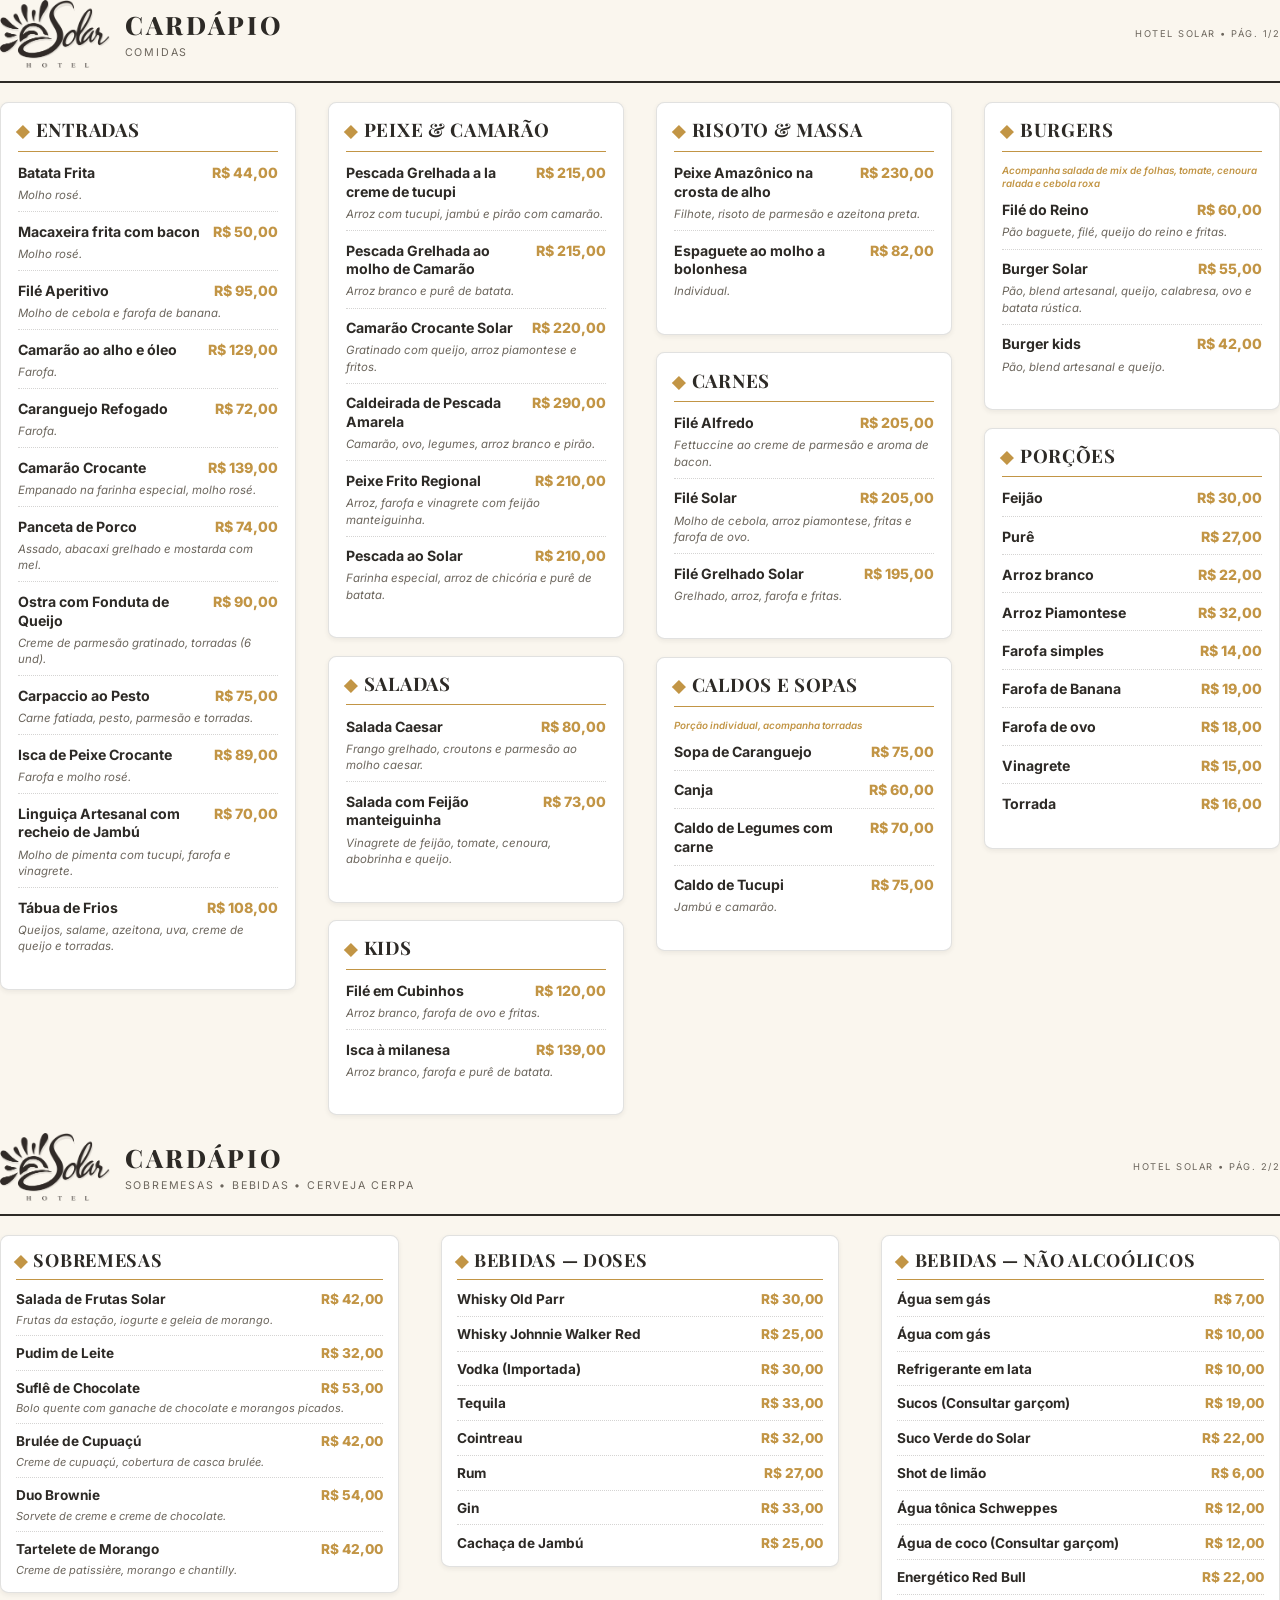
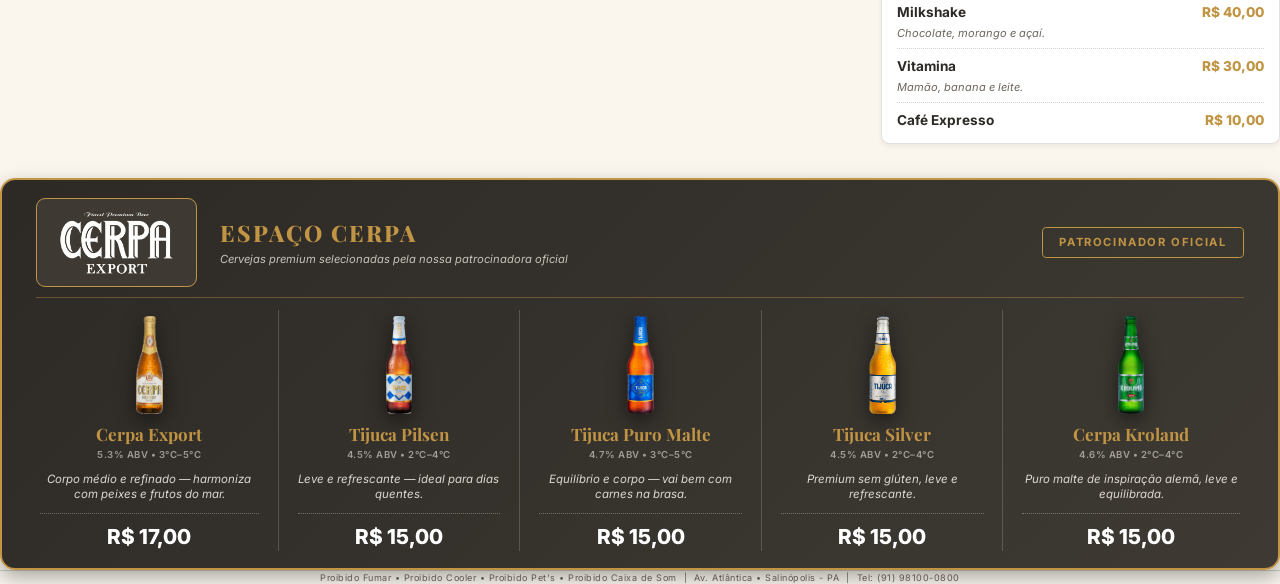
<file: print-a3.html>
<!DOCTYPE html>
<html lang="pt-BR">

<head>
<meta charset="UTF-8">
<title>Hotel Solar - Cardápio A3 (Impressão)</title>
<link rel="preconnect" href="https://fonts.googleapis.com">
<link rel="preconnect" href="https://fonts.gstatic.com" crossorigin>
<link href="https://fonts.googleapis.com/css2?family=Kaushan+Script&family=Playfair+Display:wght@400;700;800;900&family=Inter:wght@300;400;500;600;700;800&display=swap" rel="stylesheet">
<style>
  @page {
    size: A3 landscape;
    margin: 8mm;
  }

  :root {
    --primary: #2D2A26;
    --primary-soft: #3E3A33;
    --gold: #C29545;
    --gold-soft: rgba(194,149,69,0.35);
    --cream: #FAF6EE;
    --light: #6b655c;
    --white: #ffffff;
  }

  * { margin: 0; padding: 0; box-sizing: border-box; }

  body {
    font-family: 'Inter', sans-serif;
    color: var(--primary);
    background: var(--cream);
    font-size: 9pt;
    line-height: 1.32;
    -webkit-print-color-adjust: exact;
    print-color-adjust: exact;
  }

  .page {
    page-break-after: always;
    position: relative;
  }
  .page:last-child { page-break-after: auto; }

  /* ---------- Header ---------- */
  .menu-header {
    display: flex;
    align-items: center;
    justify-content: space-between;
    padding-bottom: 3.5mm;
    margin-bottom: 5mm;
    border-bottom: 1.8pt double var(--primary);
  }
  .menu-header .brand {
    display: flex;
    align-items: center;
    gap: 4mm;
  }
  .menu-header .brand img.logo {
    height: 18mm;
    /* Colorize white brand logo to Deep Charcoal for visibility on light background */
    filter: brightness(0) saturate(100%) invert(14%) sepia(6%) saturate(1142%) hue-rotate(339deg) brightness(94%) contrast(90%);
  }
  .menu-header .brand-text h1 {
    font-family: 'Playfair Display', serif;
    font-size: 19pt;
    letter-spacing: 3px;
    text-transform: uppercase;
    color: var(--primary);
    font-weight: 800;
  }
  .menu-header .brand-text .subline {
    margin-top: 1.3mm;
    font-size: 8pt;
    letter-spacing: 1.8px;
    text-transform: uppercase;
    color: var(--light);
  }
  .menu-header .meta {
    text-align: right;
  }
  .menu-header .meta .sponsor {
    display: flex;
    align-items: center;
    justify-content: flex-end;
    gap: 2.2mm;
    margin-bottom: 1.8mm;
  }
  .menu-header .meta .sponsor .logo-chip {
    display: inline-flex;
    align-items: center;
    justify-content: center;
    background: var(--primary);
    border-radius: 1.4mm;
    padding: 1.2mm 2.6mm;
  }
  .menu-header .meta .sponsor img { height: 7mm; display: block; }
  .menu-header .meta .sponsor span {
    font-family: 'Playfair Display', serif;
    font-style: italic;
    font-size: 8pt;
    color: var(--light);
  }
  .menu-header .meta .page-tag {
    font-size: 7pt;
    letter-spacing: 1.5px;
    text-transform: uppercase;
    color: var(--light);
  }

  /* ---------- Columns ---------- */
  .columns {
    display: grid;
    grid-template-columns: repeat(4, 1fr);
    gap: 0 8.5mm;
    align-items: start;
  }
  .col {
    display: flex;
    flex-direction: column;
  }
  .columns.cols-3 {
    grid-template-columns: repeat(3, 1fr);
    gap: 0 11mm;
  }

  /* ---------- Section blocks (cards) ---------- */
  .section-block {
    break-inside: avoid;
    margin-bottom: 4mm;
    background: var(--white);
    border: 0.6pt solid rgba(45,42,38,0.14);
    border-radius: 2.2mm;
    padding: 3.4mm 4mm 3.6mm 4mm;
    box-shadow: 0 0.5mm 1.4mm rgba(45,42,38,0.07);
  }

  .kicker {
    font-size: 7pt;
    letter-spacing: 2px;
    text-transform: uppercase;
    color: var(--gold);
    font-weight: 700;
    margin-bottom: 1.3mm;
  }

  .section-title {
    font-family: 'Playfair Display', serif;
    font-size: 13.5pt;
    font-weight: 700;
    text-transform: uppercase;
    letter-spacing: 0.7px;
    color: var(--primary);
    border-bottom: 1.2pt solid var(--gold);
    padding-bottom: 1.8mm;
    margin-bottom: 2.8mm;
    display: flex;
    align-items: baseline;
    gap: 2mm;
  }
  .section-title::before {
    content: '';
    width: 2.6mm;
    height: 2.6mm;
    background: var(--gold);
    transform: rotate(45deg);
    display: inline-block;
    flex-shrink: 0;
  }
  .section-title .en {
    font-family: 'Inter', sans-serif;
    font-style: italic;
    font-weight: 400;
    text-transform: none;
    color: var(--light);
    font-size: 7.8pt;
    letter-spacing: 0;
  }

  .section-note {
    font-size: 7.4pt;
    font-style: italic;
    color: var(--gold);
    margin-bottom: 3mm;
    font-weight: 600;
  }

  .item {
    break-inside: avoid;
    margin-bottom: 2.4mm;
    padding-bottom: 1.8mm;
    border-bottom: 0.4pt dotted rgba(45,42,38,0.2);
  }
  .item:last-child { border-bottom: none; margin-bottom: 0; padding-bottom: 0; }
  .item-row {
    display: flex;
    justify-content: space-between;
    align-items: baseline;
    gap: 2.5mm;
  }
  .item-name {
    font-weight: 700;
    font-size: 10.2pt;
    color: var(--primary);
  }
  .item-price {
    font-weight: 800;
    font-size: 10.2pt;
    color: var(--gold);
    white-space: nowrap;
  }
  .item-desc {
    font-size: 8.3pt;
    font-style: italic;
    color: var(--light);
    line-height: 1.38;
    margin-top: 1mm;
  }

  /* ---------- Page 1 only: fill extra vertical space ---------- */
  .page-1 .section-block {
    margin-bottom: 4.6mm;
    padding: 4mm 4.6mm 4.2mm 4.6mm;
  }
  .page-1 .section-title {
    font-size: 14pt;
    padding-bottom: 2.1mm;
    margin-bottom: 3.2mm;
  }
  .page-1 .item {
    margin-bottom: 2.8mm;
    padding-bottom: 2.1mm;
  }
  .page-1 .item-name,
  .page-1 .item-price {
    font-size: 10.6pt;
  }
  .page-1 .item-desc {
    font-size: 8.6pt;
    line-height: 1.42;
    margin-top: 1.2mm;
  }

  /* ---------- Cerpa premium block ---------- */
  .cerpa-block {
    grid-column: 1 / -1;
    break-inside: avoid;
    margin: 5mm 0 0 0;
    padding: 4.6mm 9mm 4.6mm 9mm;
    border-radius: 4mm;
    background: linear-gradient(135deg, var(--primary) 0%, var(--primary-soft) 100%);
    border: 1.5pt solid var(--gold);
    box-shadow: 0 2mm 5mm rgba(0,0,0,0.32);
    position: relative;
    overflow: hidden;
  }
  .cerpa-top {
    display: flex;
    align-items: center;
    justify-content: space-between;
    margin-bottom: 3mm;
    padding-bottom: 2.6mm;
    border-bottom: 0.8pt solid rgba(194,149,69,0.4);
  }
  .cerpa-brand {
    display: flex;
    align-items: center;
    gap: 6mm;
  }
  .cerpa-brand .logo-chip {
    display: inline-flex;
    align-items: center;
    justify-content: center;
    background: var(--primary-soft);
    border: 0.9pt solid var(--gold);
    border-radius: 2.4mm;
    padding: 2.6mm 5.4mm;
  }
  .cerpa-brand img { height: 18mm; display: block; }
  .cerpa-brand-text h2 {
    font-family: 'Playfair Display', serif;
    font-size: 17pt;
    color: var(--gold);
    text-transform: uppercase;
    letter-spacing: 2px;
    font-weight: 800;
  }
  .cerpa-brand-text p {
    font-size: 8.4pt;
    font-style: italic;
    color: rgba(250,246,238,0.75);
    margin-top: 1mm;
  }
  .cerpa-tag {
    font-size: 8.4pt;
    letter-spacing: 1.6px;
    text-transform: uppercase;
    color: var(--gold);
    font-weight: 700;
    border: 0.8pt solid var(--gold);
    border-radius: 1.2mm;
    padding: 2mm 4.4mm;
    white-space: nowrap;
  }
  .cerpa-flight {
    display: grid;
    grid-template-columns: repeat(5, 1fr);
  }
  .cerpa-card {
    display: flex;
    flex-direction: column;
    align-items: center;
    text-align: center;
    padding: 1.6mm 5mm 0 5mm;
    border-left: 0.5pt solid rgba(250,246,238,0.18);
  }
  .cerpa-card:first-child { border-left: none; padding-left: 1mm; }
  .cerpa-card:last-child { padding-right: 1mm; }
  .cerpa-photo {
    height: 26mm;
    display: block;
    object-fit: contain;
    margin-bottom: 3mm;
    filter: drop-shadow(0 1.6mm 2.6mm rgba(0,0,0,0.5));
  }
  .cerpa-card-name {
    font-family: 'Playfair Display', serif;
    font-weight: 700;
    font-size: 12.8pt;
    color: var(--gold);
    line-height: 1.15;
  }
  .cerpa-card-abv {
    font-family: 'Inter', sans-serif;
    font-weight: 600;
    font-size: 7.2pt;
    color: rgba(250,246,238,0.55);
    text-transform: uppercase;
    letter-spacing: 0.5px;
    margin: 1.2mm 0 2.6mm 0;
  }
  .cerpa-card-note {
    font-size: 8.6pt;
    font-style: italic;
    color: rgba(250,246,238,0.85);
    line-height: 1.32;
    flex-grow: 1;
  }
  .cerpa-card-price {
    margin-top: 3mm;
    padding-top: 2.4mm;
    width: 100%;
    border-top: 0.5pt dotted rgba(250,246,238,0.3);
    font-size: 15.5pt;
    font-weight: 800;
    color: var(--white);
  }

  /* ---------- Footer note ---------- */
  .foot-note {
    grid-column: 1 / -1;
    text-align: center;
    margin-top: 0.1mm;
    padding-top: 0.2mm;
    border-top: 0.6pt solid rgba(45,42,38,0.2);
    font-size: 6.8pt;
    color: var(--light);
    letter-spacing: 0.5px;
  }
</style>
</head>

<body>

<!-- ======================= PAGE 1 - FRENTE ======================= -->
<div class="page page-1">
  <div class="menu-header">
    <div class="brand">
      <img class="logo" src="hotel-solar-logo.png" alt="Hotel Solar">
      <div class="brand-text">
        <h1>Cardápio</h1>
        <div class="subline">Comidas</div>
      </div>
    </div>
    <div class="meta">
      <div class="page-tag">Hotel Solar &bull; Pág. 1/2</div>
    </div>
  </div>

  <div class="columns">

    <div class="col">
    <div class="section-block">
      <div class="section-title">Entradas</div>
      <div class="item"><div class="item-row"><span class="item-name">Batata Frita</span><span class="item-price">R$ 44,00</span></div><div class="item-desc">Molho rosé.</div></div>
      <div class="item"><div class="item-row"><span class="item-name">Macaxeira frita com bacon</span><span class="item-price">R$ 50,00</span></div><div class="item-desc">Molho rosé.</div></div>
      <div class="item"><div class="item-row"><span class="item-name">Filé Aperitivo</span><span class="item-price">R$ 95,00</span></div><div class="item-desc">Molho de cebola e farofa de banana.</div></div>
      <div class="item"><div class="item-row"><span class="item-name">Camarão ao alho e óleo</span><span class="item-price">R$ 129,00</span></div><div class="item-desc">Farofa.</div></div>
      <div class="item"><div class="item-row"><span class="item-name">Caranguejo Refogado</span><span class="item-price">R$ 72,00</span></div><div class="item-desc">Farofa.</div></div>
      <div class="item"><div class="item-row"><span class="item-name">Camarão Crocante</span><span class="item-price">R$ 139,00</span></div><div class="item-desc">Empanado na farinha especial, molho rosé.</div></div>
      <div class="item"><div class="item-row"><span class="item-name">Panceta de Porco</span><span class="item-price">R$ 74,00</span></div><div class="item-desc">Assado, abacaxi grelhado e mostarda com mel.</div></div>
      <div class="item"><div class="item-row"><span class="item-name">Ostra com Fonduta de Queijo</span><span class="item-price">R$ 90,00</span></div><div class="item-desc">Creme de parmesão gratinado, torradas (6 und).</div></div>
      <div class="item"><div class="item-row"><span class="item-name">Carpaccio ao Pesto</span><span class="item-price">R$ 75,00</span></div><div class="item-desc">Carne fatiada, pesto, parmesão e torradas.</div></div>
      <div class="item"><div class="item-row"><span class="item-name">Isca de Peixe Crocante</span><span class="item-price">R$ 89,00</span></div><div class="item-desc">Farofa e molho rosé.</div></div>
      <div class="item"><div class="item-row"><span class="item-name">Linguiça Artesanal com recheio de Jambú</span><span class="item-price">R$ 70,00</span></div><div class="item-desc">Molho de pimenta com tucupi, farofa e vinagrete.</div></div>
      <div class="item"><div class="item-row"><span class="item-name">Tábua de Frios</span><span class="item-price">R$ 108,00</span></div><div class="item-desc">Queijos, salame, azeitona, uva, creme de queijo e torradas.</div></div>
    </div>
    </div>

    <div class="col">
    <div class="section-block">
      <div class="section-title">Peixe &amp; Camarão</div>
      <div class="item"><div class="item-row"><span class="item-name">Pescada Grelhada a la creme de tucupi</span><span class="item-price">R$ 215,00</span></div><div class="item-desc">Arroz com tucupi, jambú e pirão com camarão.</div></div>
      <div class="item"><div class="item-row"><span class="item-name">Pescada Grelhada ao molho de Camarão</span><span class="item-price">R$ 215,00</span></div><div class="item-desc">Arroz branco e purê de batata.</div></div>
      <div class="item"><div class="item-row"><span class="item-name">Camarão Crocante Solar</span><span class="item-price">R$ 220,00</span></div><div class="item-desc">Gratinado com queijo, arroz piamontese e fritos.</div></div>
      <div class="item"><div class="item-row"><span class="item-name">Caldeirada de Pescada Amarela</span><span class="item-price">R$ 290,00</span></div><div class="item-desc">Camarão, ovo, legumes, arroz branco e pirão.</div></div>
      <div class="item"><div class="item-row"><span class="item-name">Peixe Frito Regional</span><span class="item-price">R$ 210,00</span></div><div class="item-desc">Arroz, farofa e vinagrete com feijão manteiguinha.</div></div>
      <div class="item"><div class="item-row"><span class="item-name">Pescada ao Solar</span><span class="item-price">R$ 210,00</span></div><div class="item-desc">Farinha especial, arroz de chicória e purê de batata.</div></div>
    </div>

    <div class="section-block">
      <div class="section-title">Saladas</div>
      <div class="item"><div class="item-row"><span class="item-name">Salada Caesar</span><span class="item-price">R$ 80,00</span></div><div class="item-desc">Frango grelhado, croutons e parmesão ao molho caesar.</div></div>
      <div class="item"><div class="item-row"><span class="item-name">Salada com Feijão manteiguinha</span><span class="item-price">R$ 73,00</span></div><div class="item-desc">Vinagrete de feijão, tomate, cenoura, abobrinha e queijo.</div></div>
    </div>

    <div class="section-block">
      <div class="section-title">Kids</div>
      <div class="item"><div class="item-row"><span class="item-name">Filé em Cubinhos</span><span class="item-price">R$ 120,00</span></div><div class="item-desc">Arroz branco, farofa de ovo e fritas.</div></div>
      <div class="item"><div class="item-row"><span class="item-name">Isca à milanesa</span><span class="item-price">R$ 139,00</span></div><div class="item-desc">Arroz branco, farofa e purê de batata.</div></div>
    </div>
    </div>

    <div class="col">
    <div class="section-block">
      <div class="section-title">Risoto &amp; Massa</div>
      <div class="item"><div class="item-row"><span class="item-name">Peixe Amazônico na crosta de alho</span><span class="item-price">R$ 230,00</span></div><div class="item-desc">Filhote, risoto de parmesão e azeitona preta.</div></div>
      <div class="item"><div class="item-row"><span class="item-name">Espaguete ao molho a bolonhesa</span><span class="item-price">R$ 82,00</span></div><div class="item-desc">Individual.</div></div>
    </div>

    <div class="section-block">
      <div class="section-title">Carnes</div>
      <div class="item"><div class="item-row"><span class="item-name">Filé Alfredo</span><span class="item-price">R$ 205,00</span></div><div class="item-desc">Fettuccine ao creme de parmesão e aroma de bacon.</div></div>
      <div class="item"><div class="item-row"><span class="item-name">Filé Solar</span><span class="item-price">R$ 205,00</span></div><div class="item-desc">Molho de cebola, arroz piamontese, fritas e farofa de ovo.</div></div>
      <div class="item"><div class="item-row"><span class="item-name">Filé Grelhado Solar</span><span class="item-price">R$ 195,00</span></div><div class="item-desc">Grelhado, arroz, farofa e fritas.</div></div>
    </div>

    <div class="section-block">
      <div class="section-title">Caldos e Sopas</div>
      <div class="section-note">Porção individual, acompanha torradas</div>
      <div class="item"><div class="item-row"><span class="item-name">Sopa de Caranguejo</span><span class="item-price">R$ 75,00</span></div></div>
      <div class="item"><div class="item-row"><span class="item-name">Canja</span><span class="item-price">R$ 60,00</span></div></div>
      <div class="item"><div class="item-row"><span class="item-name">Caldo de Legumes com carne</span><span class="item-price">R$ 70,00</span></div></div>
      <div class="item"><div class="item-row"><span class="item-name">Caldo de Tucupi</span><span class="item-price">R$ 75,00</span></div><div class="item-desc">Jambú e camarão.</div></div>
    </div>
    </div>

    <div class="col">
    <div class="section-block">
      <div class="section-title">Burgers</div>
      <div class="section-note">Acompanha salada de mix de folhas, tomate, cenoura ralada e cebola roxa</div>
      <div class="item"><div class="item-row"><span class="item-name">Filé do Reino</span><span class="item-price">R$ 60,00</span></div><div class="item-desc">Pão baguete, filé, queijo do reino e fritas.</div></div>
      <div class="item"><div class="item-row"><span class="item-name">Burger Solar</span><span class="item-price">R$ 55,00</span></div><div class="item-desc">Pão, blend artesanal, queijo, calabresa, ovo e batata rústica.</div></div>
      <div class="item"><div class="item-row"><span class="item-name">Burger kids</span><span class="item-price">R$ 42,00</span></div><div class="item-desc">Pão, blend artesanal e queijo.</div></div>
    </div>

    <div class="section-block">
      <div class="section-title">Porções</div>
      <div class="item"><div class="item-row"><span class="item-name">Feijão</span><span class="item-price">R$ 30,00</span></div></div>
      <div class="item"><div class="item-row"><span class="item-name">Purê</span><span class="item-price">R$ 27,00</span></div></div>
      <div class="item"><div class="item-row"><span class="item-name">Arroz branco</span><span class="item-price">R$ 22,00</span></div></div>
      <div class="item"><div class="item-row"><span class="item-name">Arroz Piamontese</span><span class="item-price">R$ 32,00</span></div></div>
      <div class="item"><div class="item-row"><span class="item-name">Farofa simples</span><span class="item-price">R$ 14,00</span></div></div>
      <div class="item"><div class="item-row"><span class="item-name">Farofa de Banana</span><span class="item-price">R$ 19,00</span></div></div>
      <div class="item"><div class="item-row"><span class="item-name">Farofa de ovo</span><span class="item-price">R$ 18,00</span></div></div>
      <div class="item"><div class="item-row"><span class="item-name">Vinagrete</span><span class="item-price">R$ 15,00</span></div></div>
      <div class="item"><div class="item-row"><span class="item-name">Torrada</span><span class="item-price">R$ 16,00</span></div></div>
    </div>
    </div>

  </div>
</div>

<!-- ======================= PAGE 2 - VERSO ======================= -->
<div class="page">
  <div class="menu-header">
    <div class="brand">
      <img class="logo" src="hotel-solar-logo.png" alt="Hotel Solar">
      <div class="brand-text">
        <h1>Cardápio</h1>
        <div class="subline">Sobremesas &bull; Bebidas &bull; Cerveja Cerpa</div>
      </div>
    </div>
    <div class="meta">
      <div class="page-tag">Hotel Solar &bull; Pág. 2/2</div>
    </div>
  </div>

  <div class="columns cols-3">

    <div class="col">
    <div class="section-block">
      <div class="section-title">Sobremesas</div>
      <div class="item"><div class="item-row"><span class="item-name">Salada de Frutas Solar</span><span class="item-price">R$ 42,00</span></div><div class="item-desc">Frutas da estação, iogurte e geleia de morango.</div></div>
      <div class="item"><div class="item-row"><span class="item-name">Pudim de Leite</span><span class="item-price">R$ 32,00</span></div></div>
      <div class="item"><div class="item-row"><span class="item-name">Suflê de Chocolate</span><span class="item-price">R$ 53,00</span></div><div class="item-desc">Bolo quente com ganache de chocolate e morangos picados.</div></div>
      <div class="item"><div class="item-row"><span class="item-name">Brulée de Cupuaçú</span><span class="item-price">R$ 42,00</span></div><div class="item-desc">Creme de cupuaçú, cobertura de casca brulée.</div></div>
      <div class="item"><div class="item-row"><span class="item-name">Duo Brownie</span><span class="item-price">R$ 54,00</span></div><div class="item-desc">Sorvete de creme e creme de chocolate.</div></div>
      <div class="item"><div class="item-row"><span class="item-name">Tartelete de Morango</span><span class="item-price">R$ 42,00</span></div><div class="item-desc">Creme de patissière, morango e chantilly.</div></div>
    </div>
    </div>

    <div class="col">
    <div class="section-block">
      <div class="section-title">Bebidas &mdash; Doses</div>
      <div class="item"><div class="item-row"><span class="item-name">Whisky Old Parr</span><span class="item-price">R$ 30,00</span></div></div>
      <div class="item"><div class="item-row"><span class="item-name">Whisky Johnnie Walker Red</span><span class="item-price">R$ 25,00</span></div></div>
      <div class="item"><div class="item-row"><span class="item-name">Vodka (Importada)</span><span class="item-price">R$ 30,00</span></div></div>
      <div class="item"><div class="item-row"><span class="item-name">Tequila</span><span class="item-price">R$ 33,00</span></div></div>
      <div class="item"><div class="item-row"><span class="item-name">Cointreau</span><span class="item-price">R$ 32,00</span></div></div>
      <div class="item"><div class="item-row"><span class="item-name">Rum</span><span class="item-price">R$ 27,00</span></div></div>
      <div class="item"><div class="item-row"><span class="item-name">Gin</span><span class="item-price">R$ 33,00</span></div></div>
      <div class="item"><div class="item-row"><span class="item-name">Cachaça de Jambú</span><span class="item-price">R$ 25,00</span></div></div>
    </div>
    </div>

    <div class="col">
    <div class="section-block">
      <div class="section-title">Bebidas &mdash; Não Alcoólicos</div>
      <div class="item"><div class="item-row"><span class="item-name">Água sem gás</span><span class="item-price">R$ 7,00</span></div></div>
      <div class="item"><div class="item-row"><span class="item-name">Água com gás</span><span class="item-price">R$ 10,00</span></div></div>
      <div class="item"><div class="item-row"><span class="item-name">Refrigerante em lata</span><span class="item-price">R$ 10,00</span></div></div>
      <div class="item"><div class="item-row"><span class="item-name">Sucos (Consultar garçom)</span><span class="item-price">R$ 19,00</span></div></div>
      <div class="item"><div class="item-row"><span class="item-name">Suco Verde do Solar</span><span class="item-price">R$ 22,00</span></div></div>
      <div class="item"><div class="item-row"><span class="item-name">Shot de limão</span><span class="item-price">R$ 6,00</span></div></div>
      <div class="item"><div class="item-row"><span class="item-name">Água tônica Schweppes</span><span class="item-price">R$ 12,00</span></div></div>
      <div class="item"><div class="item-row"><span class="item-name">Água de coco (Consultar garçom)</span><span class="item-price">R$ 12,00</span></div></div>
      <div class="item"><div class="item-row"><span class="item-name">Energético Red Bull</span><span class="item-price">R$ 22,00</span></div></div>
      <div class="item"><div class="item-row"><span class="item-name">Milkshake</span><span class="item-price">R$ 40,00</span></div><div class="item-desc">Chocolate, morango e açaí.</div></div>
      <div class="item"><div class="item-row"><span class="item-name">Vitamina</span><span class="item-price">R$ 30,00</span></div><div class="item-desc">Mamão, banana e leite.</div></div>
      <div class="item"><div class="item-row"><span class="item-name">Café Expresso</span><span class="item-price">R$ 10,00</span></div></div>
    </div>
    </div>

    <div class="cerpa-block">
      <div class="cerpa-top">
        <div class="cerpa-brand">
          <span class="logo-chip"><img src="cerpa-logo-centered.png" alt="Cerpa"></span>
          <div class="cerpa-brand-text">
            <h2>Espaço Cerpa</h2>
            <p>Cervejas premium selecionadas pela nossa patrocinadora oficial</p>
          </div>
        </div>
        <span class="cerpa-tag">Patrocinador Oficial</span>
      </div>
      <div class="cerpa-flight">

        <div class="cerpa-card">
          <img class="cerpa-photo" src="cerpa-export.png" alt="Cerpa Export">
          <div class="cerpa-card-name">Cerpa Export</div>
          <div class="cerpa-card-abv">5.3% ABV &bull; 3&deg;C&ndash;5&deg;C</div>
          <div class="cerpa-card-note">Corpo médio e refinado &mdash; harmoniza com peixes e frutos do mar.</div>
          <div class="cerpa-card-price">R$ 17,00</div>
        </div>

        <div class="cerpa-card">
          <img class="cerpa-photo" src="tijuca-pilsen.png" alt="Tijuca Pilsen">
          <div class="cerpa-card-name">Tijuca Pilsen</div>
          <div class="cerpa-card-abv">4.5% ABV &bull; 2&deg;C&ndash;4&deg;C</div>
          <div class="cerpa-card-note">Leve e refrescante &mdash; ideal para dias quentes.</div>
          <div class="cerpa-card-price">R$ 15,00</div>
        </div>

        <div class="cerpa-card">
          <img class="cerpa-photo" src="tijuca-puromalte.png" alt="Tijuca Puro Malte">
          <div class="cerpa-card-name">Tijuca Puro Malte</div>
          <div class="cerpa-card-abv">4.7% ABV &bull; 3&deg;C&ndash;5&deg;C</div>
          <div class="cerpa-card-note">Equilíbrio e corpo &mdash; vai bem com carnes na brasa.</div>
          <div class="cerpa-card-price">R$ 15,00</div>
        </div>

        <div class="cerpa-card">
          <img class="cerpa-photo" src="tijuca-silver.png" alt="Tijuca Silver">
          <div class="cerpa-card-name">Tijuca Silver</div>
          <div class="cerpa-card-abv">4.5% ABV &bull; 2&deg;C&ndash;4&deg;C</div>
          <div class="cerpa-card-note">Premium sem glúten, leve e refrescante.</div>
          <div class="cerpa-card-price">R$ 15,00</div>
        </div>

        <div class="cerpa-card">
          <img class="cerpa-photo" src="cerpa-kroland.png" alt="Cerpa Kroland">
          <div class="cerpa-card-name">Cerpa Kroland</div>
          <div class="cerpa-card-abv">4.6% ABV &bull; 2&deg;C&ndash;4&deg;C</div>
          <div class="cerpa-card-note">Puro malte de inspiração alemã, leve e equilibrada.</div>
          <div class="cerpa-card-price">R$ 15,00</div>
        </div>

      </div>
    </div>

    <div class="foot-note">
      Proibido Fumar &bull; Proibido Cooler &bull; Proibido Pet's &bull; Proibido Caixa de Som &nbsp;|&nbsp; Av. Atlântica &bull; Salinópolis - PA &nbsp;|&nbsp; Tel: (91) 98100-0800
    </div>

  </div>
</div>

</body>
</html>
</file>
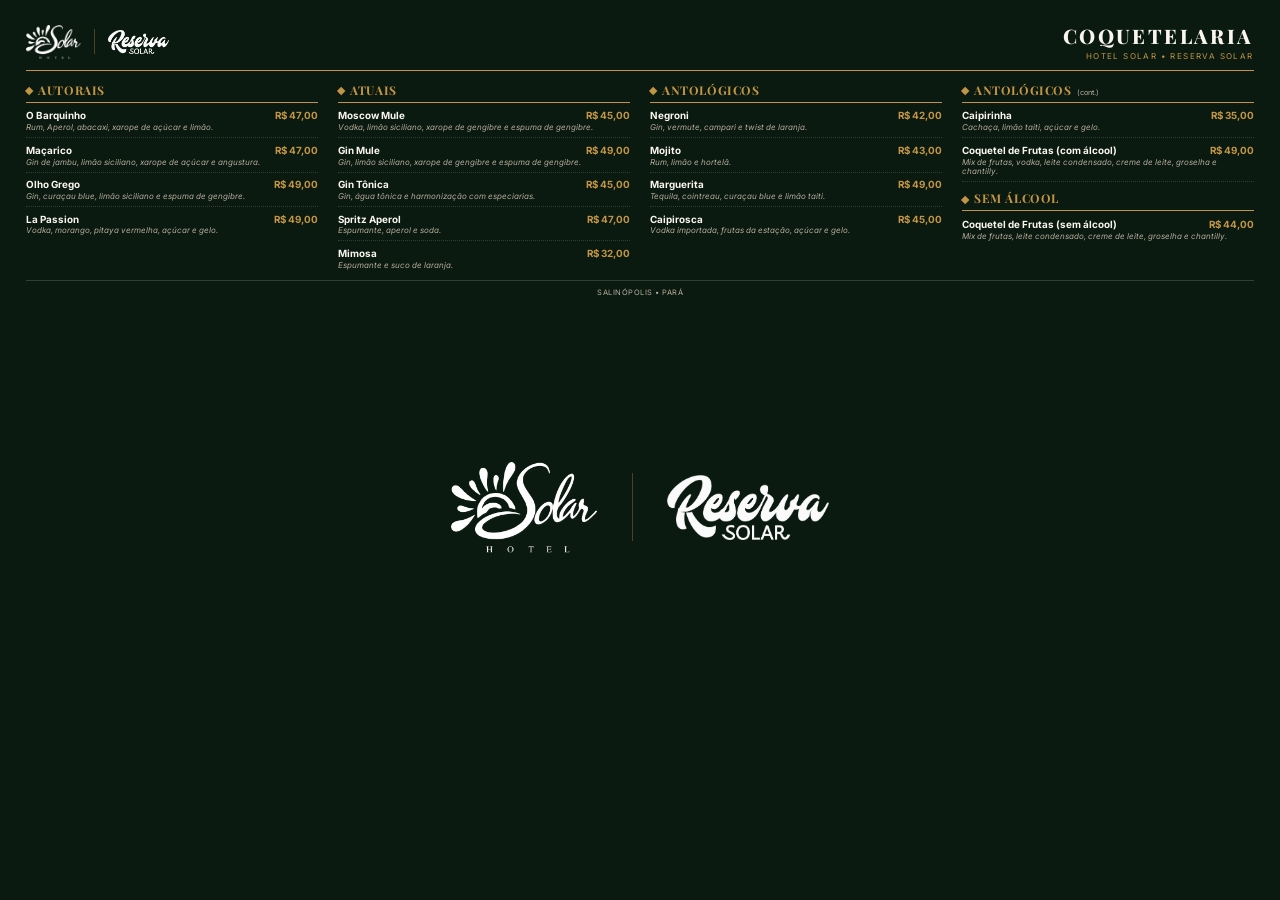
<file: print-drinks-a5.html>
<!DOCTYPE html>
<html lang="pt-BR">

<head>
<meta charset="UTF-8">
<title>Coquetelaria - Cardápio 29x10 (Impressão)</title>
<link rel="preconnect" href="https://fonts.googleapis.com">
<link rel="preconnect" href="https://fonts.gstatic.com" crossorigin>
<link href="https://fonts.googleapis.com/css2?family=Playfair+Display:wght@400;700;800;900&family=Inter:wght@300;400;500;600;700;800&display=swap" rel="stylesheet">
<style>
  @page {
    size: 290mm 100mm;
    margin: 0;
  }

  :root {
    --bg: #0b1a10;
    --bg-soft: #122619;
    --gold: #C29545;
    --gold-soft: rgba(194,149,69,0.35);
    --cream: #FAF6EE;
    --light: #B7AC9B;
  }

  * { margin: 0; padding: 0; box-sizing: border-box; }

  body {
    font-family: 'Inter', sans-serif;
    color: var(--cream);
    background: var(--bg);
    font-size: 7pt;
    line-height: 1.25;
    -webkit-print-color-adjust: exact;
    print-color-adjust: exact;
  }

  .page {
    padding: 6mm 7mm 5mm 7mm;
    page-break-after: always;
  }
  .page:last-child { page-break-after: auto; }

  /* ---------- Back page ---------- */
  .back-page {
    height: 100mm;
    display: flex;
    align-items: center;
    justify-content: center;
  }
  .back-content {
    display: flex;
    align-items: center;
    gap: 9mm;
  }
  .back-content img { height: 24mm; display: block; }
  .back-content img.logo-reserva { height: 17.2mm; }
  .back-divider {
    width: 0.8pt;
    height: 18mm;
    background: var(--gold-soft);
  }

  /* ---------- Header ---------- */
  .header {
    display: flex;
    align-items: center;
    justify-content: space-between;
    margin-bottom: 3.2mm;
    padding-bottom: 2.4mm;
    border-bottom: 1.2pt double var(--gold);
  }
  .brands {
    display: flex;
    align-items: center;
    gap: 3.5mm;
  }
  .brands img { height: 9mm; display: block; }
  .brands img.logo-reserva { height: 6.4mm; }
  .brands .divider {
    width: 0.6pt;
    height: 6.5mm;
    background: var(--gold-soft);
  }

  .title-block { text-align: right; }
  .title-block h1 {
    font-family: 'Playfair Display', serif;
    font-size: 15pt;
    letter-spacing: 2.4px;
    text-transform: uppercase;
    color: var(--cream);
    font-weight: 800;
  }
  .title-block .subline {
    margin-top: 0.8mm;
    font-size: 6pt;
    letter-spacing: 1.4px;
    text-transform: uppercase;
    color: var(--gold);
  }

  /* ---------- Columns ---------- */
  .columns {
    display: grid;
    grid-template-columns: repeat(4, 1fr);
    gap: 0 5.5mm;
    align-items: start;
  }

  .section-title {
    font-family: 'Playfair Display', serif;
    font-size: 9pt;
    font-weight: 700;
    text-transform: uppercase;
    letter-spacing: 0.6px;
    color: var(--gold);
    border-bottom: 1pt solid var(--gold);
    padding-bottom: 1mm;
    margin-bottom: 1.8mm;
    display: flex;
    align-items: baseline;
    gap: 1.4mm;
  }
  .section-title::before {
    content: '';
    width: 1.7mm;
    height: 1.7mm;
    background: var(--gold);
    transform: rotate(45deg);
    display: inline-block;
    flex-shrink: 0;
  }

  .item {
    margin-bottom: 1.5mm;
    padding-bottom: 1.1mm;
    border-bottom: 0.4pt dotted rgba(250,246,238,0.16);
  }
  .item:last-child { border-bottom: none; margin-bottom: 0; padding-bottom: 0; }

  .item-row {
    display: flex;
    justify-content: space-between;
    align-items: baseline;
    gap: 1.5mm;
  }
  .item-name {
    font-weight: 700;
    font-size: 7.4pt;
    color: var(--cream);
  }
  .item-price {
    font-weight: 700;
    font-size: 7.4pt;
    color: var(--gold);
    white-space: nowrap;
  }
  .item-desc {
    font-size: 6pt;
    font-style: italic;
    color: var(--light);
    margin-top: 0.4mm;
    line-height: 1.22;
  }

  .foot-note {
    margin-top: 2.6mm;
    text-align: center;
    font-size: 5.6pt;
    letter-spacing: 0.5px;
    text-transform: uppercase;
    color: var(--light);
    padding-top: 1.8mm;
    border-top: 0.5pt solid rgba(250,246,238,0.16);
  }
</style>
</head>

<body>

  <div class="page">

    <div class="header">
      <div class="brands">
        <img src="hotel-solar-logo.png" alt="Hotel Solar">
        <span class="divider"></span>
        <img class="logo-reserva" src="logo-reserva-cropped.png" alt="Reserva Solar">
      </div>
      <div class="title-block">
        <h1>Coquetelaria</h1>
        <div class="subline">Hotel Solar &bull; Reserva Solar</div>
      </div>
    </div>

    <div class="columns">
      <div class="col">
        <div class="section-title">Autorais</div>
        <div class="item">
          <div class="item-row"><span class="item-name">O Barquinho</span><span class="item-price">R$ 47,00</span></div>
          <div class="item-desc">Rum, Aperol, abacaxi, xarope de açúcar e limão.</div>
        </div>
        <div class="item">
          <div class="item-row"><span class="item-name">Maçarico</span><span class="item-price">R$ 47,00</span></div>
          <div class="item-desc">Gin de jambu, limão siciliano, xarope de açúcar e angustura.</div>
        </div>
        <div class="item">
          <div class="item-row"><span class="item-name">Olho Grego</span><span class="item-price">R$ 49,00</span></div>
          <div class="item-desc">Gin, curaçau blue, limão siciliano e espuma de gengibre.</div>
        </div>
        <div class="item">
          <div class="item-row"><span class="item-name">La Passion</span><span class="item-price">R$ 49,00</span></div>
          <div class="item-desc">Vodka, morango, pitaya vermelha, açúcar e gelo.</div>
        </div>
      </div>

      <div class="col">
        <div class="section-title">Atuais</div>
        <div class="item">
          <div class="item-row"><span class="item-name">Moscow Mule</span><span class="item-price">R$ 45,00</span></div>
          <div class="item-desc">Vodka, limão siciliano, xarope de gengibre e espuma de gengibre.</div>
        </div>
        <div class="item">
          <div class="item-row"><span class="item-name">Gin Mule</span><span class="item-price">R$ 49,00</span></div>
          <div class="item-desc">Gin, limão siciliano, xarope de gengibre e espuma de gengibre.</div>
        </div>
        <div class="item">
          <div class="item-row"><span class="item-name">Gin Tônica</span><span class="item-price">R$ 45,00</span></div>
          <div class="item-desc">Gin, água tônica e harmonização com especiarias.</div>
        </div>
        <div class="item">
          <div class="item-row"><span class="item-name">Spritz Aperol</span><span class="item-price">R$ 47,00</span></div>
          <div class="item-desc">Espumante, aperol e soda.</div>
        </div>
        <div class="item">
          <div class="item-row"><span class="item-name">Mimosa</span><span class="item-price">R$ 32,00</span></div>
          <div class="item-desc">Espumante e suco de laranja.</div>
        </div>
      </div>

      <div class="col">
        <div class="section-title">Antológicos</div>
        <div class="item">
          <div class="item-row"><span class="item-name">Negroni</span><span class="item-price">R$ 42,00</span></div>
          <div class="item-desc">Gin, vermute, campari e twist de laranja.</div>
        </div>
        <div class="item">
          <div class="item-row"><span class="item-name">Mojito</span><span class="item-price">R$ 43,00</span></div>
          <div class="item-desc">Rum, limão e hortelã.</div>
        </div>
        <div class="item">
          <div class="item-row"><span class="item-name">Marguerita</span><span class="item-price">R$ 49,00</span></div>
          <div class="item-desc">Tequila, cointreau, curaçau blue e limão taiti.</div>
        </div>
        <div class="item">
          <div class="item-row"><span class="item-name">Caipirosca</span><span class="item-price">R$ 45,00</span></div>
          <div class="item-desc">Vodka importada, frutas da estação, açúcar e gelo.</div>
        </div>
      </div>

      <div class="col">
        <div class="section-title">Antológicos <span style="font-size:5.5pt; letter-spacing:0; text-transform:none; font-family:'Inter',sans-serif; font-weight:400; color:var(--light);">(cont.)</span></div>
        <div class="item">
          <div class="item-row"><span class="item-name">Caipirinha</span><span class="item-price">R$ 35,00</span></div>
          <div class="item-desc">Cachaça, limão taiti, açúcar e gelo.</div>
        </div>
        <div class="item">
          <div class="item-row"><span class="item-name">Coquetel de Frutas (com álcool)</span><span class="item-price">R$ 49,00</span></div>
          <div class="item-desc">Mix de frutas, vodka, leite condensado, creme de leite, groselha e chantilly.</div>
        </div>
        <div class="section-title" style="margin-top:2.4mm;">Sem Álcool</div>
        <div class="item">
          <div class="item-row"><span class="item-name">Coquetel de Frutas (sem álcool)</span><span class="item-price">R$ 44,00</span></div>
          <div class="item-desc">Mix de frutas, leite condensado, creme de leite, groselha e chantilly.</div>
        </div>
      </div>
    </div>

    <div class="foot-note">Salinópolis &bull; Pará</div>

  </div>

  <div class="page back-page">
    <div class="back-content">
      <img src="hotel-solar-logo.png" alt="Hotel Solar">
      <span class="back-divider"></span>
      <img class="logo-reserva" src="logo-reserva-cropped.png" alt="Reserva Solar">
    </div>
  </div>

</body>
</html>
</file>
<file: styles.css>
:root {
    --primary-color: #2D2A26;
    /* Deep Woodcut Charcoal */
    --secondary-color: #C29545;
    /* Radiant Gold */
    --accent-color: #C29545;
    /* Radiant Gold */
    --bg-color: #FAF6EE;
    /* Cream Paper Background */
    --card-bg: #ffffff;
    --text-color: #2D2A26;
    --light-text: #5C5750;
    --white: #ffffff;
    --border-radius: 6px;
    --font-heading: 'Playfair Display', serif;
    --font-body: 'Inter', sans-serif;
}

* {
    margin: 0;
    padding: 0;
    box-sizing: border-box;
}

body {
    font-family: var(--font-body);
    background-color: var(--bg-color);
    color: var(--text-color);
    line-height: 1.6;
    scroll-behavior: smooth;
    background-image: url("data:image/svg+xml,%3Csvg width='120' height='60' viewBox='0 0 120 60' xmlns='http://www.w3.org/2000/svg'%3E%3Cpath d='M0,15 Q30,5 60,15 T120,15 M0,45 Q30,35 60,45 T120,45' fill='none' stroke='%23C29545' stroke-width='1.2' stroke-opacity='0.045'/%3E%3C/svg%3E");
}

/* Typography */
h1,
h2,
h3 {
    font-family: var(--font-heading);
    color: var(--primary-color);
    text-transform: uppercase;
    letter-spacing: 1px;
}

a {
    text-decoration: none;
    color: inherit;
    transition: color 0.3s;
}

/* Hero Section */
.hero {
    position: relative;
    min-height: 45vh;
    height: auto;
    display: flex;
    justify-content: center;
    align-items: center;
    text-align: center;
    background-color: var(--bg-color);
    color: var(--primary-color);
    overflow: hidden;
    padding: 60px 20px;
    border-bottom: 3px double var(--primary-color);
}

.hero::after {
    content: '';
    position: absolute;
    top: 15px;
    left: 15px;
    right: 15px;
    bottom: 15px;
    border: 2px solid var(--primary-color);
    pointer-events: none;
    border-radius: 4px;
    z-index: 1;
}

/* Removed SVG Woodcut Decorations styling */

.hero-content {
    position: relative;
    z-index: 2;
    padding: 20px;
    display: flex;
    flex-direction: column;
    align-items: center;
}

.brand-logo-text {
    display: flex;
    flex-direction: column;
    align-items: center;
    line-height: 1;
    margin-bottom: 10px;
}

.reserva {
    font-family: 'Kaushan Script', cursive;
    font-size: 4rem;
    color: var(--primary-color);
    transform: rotate(-5deg) translateY(10px);
    margin-bottom: 5px;
}

.solar {
    font-family: 'Inter', sans-serif;
    font-size: 1.8rem;
    font-weight: 300;
    color: var(--primary-color);
    letter-spacing: 0.3em;
    text-transform: uppercase;
}

.brand-logo {
    max-width: 220px;
    height: auto;
    margin-bottom: 25px;
    /* Colorize white brand logo to Deep Charcoal (#2D2A26) */
    filter: brightness(0) saturate(100%) invert(14%) sepia(6%) saturate(1142%) hue-rotate(339deg) brightness(94%) contrast(90%);
}

.menu-identifier {
    margin-bottom: 40px;
    position: relative;
    padding-bottom: 15px;
}

.menu-title {
    font-family: var(--font-heading);
    font-size: 2.2rem;
    color: var(--primary-color);
    letter-spacing: 5px;
    text-transform: uppercase;
    font-weight: 400;
    margin: 0;
}

.menu-identifier::after {
    content: '';
    position: absolute;
    bottom: 0;
    left: 50%;
    transform: translateX(-50%);
    width: 60px;
    height: 2px;
    background-color: var(--primary-color);
    opacity: 0.7;
}

.sponsors-container {
    display: flex;
    flex-direction: column;
    align-items: center;
    gap: 10px;
}

.sponsors-label {
    font-family: var(--font-heading);
    font-style: italic;
    font-size: 1rem;
    color: var(--primary-color);
    opacity: 0.8;
    letter-spacing: 1.5px;
    font-weight: 600;
}

.sponsors {
    display: flex;
    justify-content: center;
    align-items: center;
    gap: 40px;
    margin-top: 10px;
}

.sponsor-logo {
    height: 48px;
    width: auto;
    max-width: 144px;
    object-fit: contain;
}

.coke {
    /* Colorize white Coke logo to our Charcoal color (#2D2A26) */
    filter: brightness(0) saturate(100%) invert(15%) sepia(5%) saturate(1394%) hue-rotate(339deg) brightness(91%) contrast(92%);
    opacity: 0.85;
    height: 55px;
}

.cerpa {
    opacity: 1;
    width: 130px;
    height: auto;
    max-width: none;
    transform: translateY(-5px);
    /* Colorize white logo to Gold (#C29545) */
    filter: brightness(0) saturate(100%) invert(62%) sepia(43%) saturate(542%) hue-rotate(4deg) brightness(90%) contrast(87%);
}


/* Sticky Navbar */
.sticky-nav {
    position: sticky;
    top: 0;
    background-color: rgba(250, 246, 238, 0.96);
    backdrop-filter: blur(8px);
    -webkit-backdrop-filter: blur(8px);
    box-shadow: 0 4px 20px rgba(45, 42, 38, 0.05);
    z-index: 100;
    padding: 12px 0;
    overflow-x: auto;
    white-space: nowrap;
    border-bottom: 1px solid rgba(45, 42, 38, 0.08);
    scrollbar-width: none;
}

.sticky-nav::-webkit-scrollbar {
    display: none;
}

.sticky-nav ul {
    list-style: none;
    display: flex;
    justify-content: center;
    gap: 24px;
    padding: 0 24px;
}

.sticky-nav a {
    font-size: 0.88rem;
    font-weight: 600;
    text-transform: uppercase;
    color: var(--light-text);
    padding: 6px 12px;
    border-radius: 4px;
    transition: all 0.3s ease;
    letter-spacing: 0.5px;
}

.sticky-nav a.active,
.sticky-nav a:hover {
    color: var(--primary-color);
    background-color: rgba(194, 149, 69, 0.12);
}

/* Main Menu Content */
main {
    max-width: 800px;
    margin: 40px auto;
    padding: 0 20px;
}

.menu-section {
    position: relative;
    margin-bottom: 40px;
    padding: 35px;
    background: var(--card-bg);
    border-radius: var(--border-radius);
    box-shadow: 0 6px 18px rgba(45, 42, 38, 0.03);
    border: 1px solid var(--primary-color);
    overflow: hidden;
}

.menu-section::after {
    content: '';
    position: absolute;
    top: 8px;
    left: 8px;
    right: 8px;
    bottom: 8px;
    border: 1px solid rgba(45, 42, 38, 0.12);
    pointer-events: none;
    border-radius: calc(var(--border-radius) - 2px);
}

.section-title {
    font-size: 1.8rem;
    text-align: center;
    margin-bottom: 30px;
    padding-bottom: 12px;
    border-bottom: 2px solid var(--secondary-color);
    display: table;
    margin-left: auto;
    margin-right: auto;
    position: relative;
}

.section-title::before,
.section-title::after {
    content: '❖';
    color: var(--secondary-color);
    font-size: 0.8rem;
    position: absolute;
    top: 50%;
    transform: translateY(-50%);
}

.section-title::before {
    left: -25px;
}

.section-title::after {
    right: -25px;
}

.menu-items {
    display: flex;
    flex-direction: column;
    gap: 8px;
}

.menu-item {
    display: flex;
    justify-content: space-between;
    align-items: flex-end;
    border-bottom: 1px dashed rgba(45, 42, 38, 0.15);
    padding: 12px 6px;
    transition: background-color 0.2s ease, padding-left 0.2s ease;
}

.menu-item:hover {
    padding-left: 12px;
    background-color: rgba(194, 149, 69, 0.04);
}

.menu-item:last-child {
    border-bottom: none;
}

.item-info {
    flex: 1;
    padding-right: 15px;
}

.item-info h3 {
    font-size: 1.05rem;
    margin-bottom: 6px;
    color: var(--primary-color);
    font-weight: 700;
    text-transform: none;
    letter-spacing: 0;
    font-family: var(--font-body);
}

.description {
    font-size: 0.88rem;
    color: var(--light-text);
    font-style: italic;
    font-weight: 300;
}

.price {
    font-weight: 700;
    color: var(--accent-color);
    font-size: 1.1rem;
    white-space: nowrap;
    font-family: var(--font-body);
    padding-left: 10px;
}

/* Footer */
footer {
    background-color: var(--primary-color);
    color: var(--bg-color);
    padding: 50px 20px;
    text-align: center;
    margin-top: 60px;
    border-top: 3px double var(--secondary-color);
}

.prohibitions {
    display: flex;
    justify-content: center;
    flex-wrap: wrap;
    gap: 30px;
    max-width: 800px;
    margin: 0 auto;
}

.prohibit-item {
    display: flex;
    flex-direction: column;
    align-items: center;
    gap: 10px;
}

.prohibit-item i,
.prohibit-item .fa-stack {
    font-size: 1.5rem;
    color: var(--secondary-color);
}

.prohibit-item span {
    font-size: 0.9rem;
    font-weight: 500;
    opacity: 0.9;
    color: var(--bg-color);
}

/* Responsive */
@media (max-width: 768px) {
    .sticky-nav ul {
        justify-content: flex-start;
    }

    .menu-section {
        padding: 20px;
    }

    .hero h1 {
        font-size: 2.2rem;
    }

    .prohibitions {
        gap: 20px;
    }

    .prohibit-item {
        width: 45%;
        /* 2 per row on mobile */
    }
}

/* Footer Branding */
.footer-branding {
    margin-top: 40px;
    display: flex;
    flex-direction: column;
    align-items: center;
    gap: 10px;
    border-top: 1px solid rgba(255, 255, 255, 0.1);
    padding-top: 30px;
    width: 100%;
}

.footer-logo {
    max-width: 180px;
    height: auto;
    margin-bottom: 10px;
    /* Colorize white logo to Gold (#C29545) on dark background */
    filter: brightness(0) saturate(100%) invert(62%) sepia(43%) saturate(542%) hue-rotate(4deg) brightness(90%) contrast(87%) drop-shadow(0 2px 4px rgba(0,0,0,0.2));
}

.footer-address {
    font-family: var(--font-body);
    font-size: 0.9rem;
    color: var(--secondary-color);
    margin: 0;
    letter-spacing: 1.5px;
    text-align: center;
    text-transform: uppercase;
    font-weight: 400;
}

.footer-contact {
    font-family: var(--font-body);
    font-size: 1.1rem;
    color: var(--white);
    margin: 5px 0 0 0;
    letter-spacing: 1px;
    text-align: center;
    font-weight: 500;
}

/* Language Selector */
.language-selector-container {
    margin-top: 30px;
    display: flex;
    flex-direction: column;
    align-items: center;
    gap: 10px;
    padding-bottom: 20px;
}

.lang-label {
    font-family: var(--font-body);
    font-size: 0.9rem;
    color: var(--primary-color);
    opacity: 0.95;
    letter-spacing: 0.5px;
    font-weight: 600;
}

.language-selector {
    display: flex;
    gap: 15px;
}

.lang-btn {
    background: var(--white);
    border: 1px solid rgba(45, 42, 38, 0.12);
    border-radius: 50%;
    padding: 5px;
    font-size: 1.5rem;
    cursor: pointer;
    transition: transform 0.2s, background-color 0.2s, box-shadow 0.2s;
    line-height: 1;
    width: 42px;
    height: 42px;
    display: flex;
    justify-content: center;
    align-items: center;
    box-shadow: 0 2px 6px rgba(0,0,0,0.04);
}

.lang-btn:hover {
    transform: scale(1.1);
    background-color: rgba(45, 42, 38, 0.05);
}

.lang-btn.active {
    background-color: rgba(194, 149, 69, 0.12);
    border-color: var(--secondary-color);
    box-shadow: 0 2px 10px rgba(194, 149, 69, 0.2);
}

/* --- Cerpa Sponsor Section Premium Styles --- */
.cerpa-section {
    border: 2px solid var(--secondary-color) !important;
    background: linear-gradient(135deg, #ffffff 0%, #FAF6EE 50%, #FAF6EE 100%) !important;
    position: relative;
    overflow: hidden;
}

.cerpa-section::before {
    content: '';
    position: absolute;
    top: 0;
    left: 0;
    right: 0;
    height: 4px;
    background: linear-gradient(90deg, var(--secondary-color), var(--primary-color), var(--secondary-color)) !important;
}

.cerpa-header {
    text-align: center;
    margin-bottom: 35px;
    display: flex;
    flex-direction: column;
    align-items: center;
    gap: 12px;
}

.cerpa-section-logo {
    height: 55px;
    width: auto;
    object-fit: contain;
    margin-bottom: 5px;
    /* Colorize white logo to Gold (#C29545) */
    filter: brightness(0) saturate(100%) invert(62%) sepia(43%) saturate(542%) hue-rotate(4deg) brightness(90%) contrast(87%) drop-shadow(0 4px 6px rgba(0, 0, 0, 0.1));
}

.cerpa-title {
    margin-bottom: 5px !important;
    border-bottom: none !important;
    color: var(--secondary-color);
    font-size: 2rem;
    font-weight: 700;
}

.cerpa-subtitle {
    font-family: var(--font-body);
    font-size: 0.95rem;
    color: var(--light-text);
    font-style: italic;
    letter-spacing: 0.5px;
}

.cerpa-grid {
    display: grid;
    grid-template-columns: repeat(2, 1fr);
    gap: 25px;
}

.cerpa-card {
    background: var(--white);
    border-radius: 8px;
    border: 1px solid rgba(45, 42, 38, 0.1);
    box-shadow: 0 4px 15px rgba(0, 0, 0, 0.04);
    overflow: hidden;
    display: flex;
    flex-direction: column;
    transition: transform 0.4s cubic-bezier(0.165, 0.84, 0.44, 1), box-shadow 0.4s cubic-bezier(0.165, 0.84, 0.44, 1), border-color 0.3s;
}

.cerpa-card:hover {
    transform: translateY(-6px);
    box-shadow: 0 12px 30px rgba(45, 42, 38, 0.15);
    border-color: var(--secondary-color);
}

.cerpa-img-container {
    height: 260px;
    overflow: hidden;
    position: relative;
    background-image: url('cerpa-bg.jpg');
    background-size: cover;
    background-position: center;
    display: flex;
    justify-content: center;
    align-items: center;
    padding: 20px 15px 10px 15px; /* Give a bit more space at the top and align to bottom */
    border-bottom: 1px solid rgba(45, 42, 38, 0.08);
}

.cerpa-img {
    max-height: 95%; /* Adjust height slightly to ensure shadow fits inside container */
    max-width: 100%;
    object-fit: contain; /* Exibe a garrafa inteira de forma limpa e sem cortes */
    transition: transform 0.5s cubic-bezier(0.165, 0.84, 0.44, 1), filter 0.5s ease;
    filter: drop-shadow(0 8px 12px rgba(0, 0, 0, 0.25));
}

.cerpa-card:hover .cerpa-img {
    transform: scale(1.08) translateY(-5px);
    filter: drop-shadow(0 16px 24px rgba(0, 0, 0, 0.35));
}

.cerpa-badge {
    position: absolute;
    top: 15px;
    right: 15px;
    padding: 5px 12px;
    border-radius: 20px;
    font-family: var(--font-body);
    font-size: 0.75rem;
    font-weight: 700;
    text-transform: uppercase;
    letter-spacing: 0.5px;
    color: var(--white);
    box-shadow: 0 3px 8px rgba(0,0,0,0.15);
    z-index: 5;
}

.cerpa-badge-premium {
    background: linear-gradient(135deg, #d4af37, #aa7c11);
}

.cerpa-badge-chopp {
    background: linear-gradient(135deg, #e0a028, #b3711a);
}

.cerpa-badge-puro {
    background: linear-gradient(135deg, #2e7d32, #1b5e20);
}

.cerpa-badge-refrescante {
    background: linear-gradient(135deg, #0288d1, #01579b);
}

.cerpa-badge-gold {
    background: linear-gradient(135deg, #fbc02d, #f57f17);
}

.cerpa-badge-gluten-free {
    background: linear-gradient(135deg, #bdc3c7, #7f8c8d);
}

.cerpa-card-body {
    padding: 22px;
    display: flex;
    flex-direction: column;
    flex-grow: 1;
}

.cerpa-card-header {
    display: flex;
    justify-content: space-between;
    align-items: center;
    margin-bottom: 12px;
}

.cerpa-beer-title {
    font-size: 1.25rem !important;
    font-weight: 700;
    color: var(--secondary-color) !important;
    text-transform: none !important;
    letter-spacing: 0 !important;
    font-family: var(--font-heading);
}

.cerpa-abv {
    font-family: var(--font-body);
    font-size: 0.8rem;
    font-weight: 600;
    color: var(--light-text);
    background: rgba(45, 42, 38, 0.08);
    padding: 3px 8px;
    border-radius: 4px;
}

.cerpa-beer-desc {
    font-family: var(--font-body);
    font-size: 0.88rem;
    color: var(--light-text);
    line-height: 1.5;
    margin-bottom: 18px;
}

.cerpa-pairing-box {
    background: rgba(194, 149, 69, 0.05);
    border-left: 3px solid var(--secondary-color);
    padding: 12px 15px;
    border-radius: 0 6px 6px 0;
    margin-bottom: 20px;
    flex-grow: 1;
}

.cerpa-pairing-title {
    font-family: var(--font-body);
    font-size: 0.82rem;
    font-weight: 700;
    color: var(--secondary-color);
    margin-bottom: 4px;
    display: flex;
    align-items: center;
    gap: 6px;
    text-transform: uppercase;
    letter-spacing: 0.5px;
}

.cerpa-pairing-title i {
    color: var(--primary-color);
}

.cerpa-pairing-text {
    font-family: var(--font-body);
    font-size: 0.85rem;
    color: var(--text-color);
    font-style: italic;
    line-height: 1.4;
}

.cerpa-card-footer {
    display: flex;
    justify-content: space-between;
    align-items: center;
    border-top: 1px solid rgba(141, 85, 36, 0.08);
    padding-top: 15px;
    margin-top: auto;
}

.cerpa-temp-info {
    font-family: var(--font-body);
    font-size: 0.78rem;
    color: var(--light-text);
    display: flex;
    align-items: center;
    gap: 5px;
}

.cerpa-temp-info i {
    color: var(--primary-color);
}

.cerpa-temp-val {
    font-weight: 700;
    color: var(--secondary-color);
}

.cerpa-price {
    font-family: var(--font-body);
    font-size: 1.2rem;
    font-weight: 800;
    color: var(--primary-color);
}

/* Responsividade do grid Cerpa */
@media (max-width: 768px) {
    .cerpa-grid {
        grid-template-columns: 1fr;
        gap: 20px;
    }
    
    .cerpa-img-container {
        height: 200px;
    }
}
</file>
